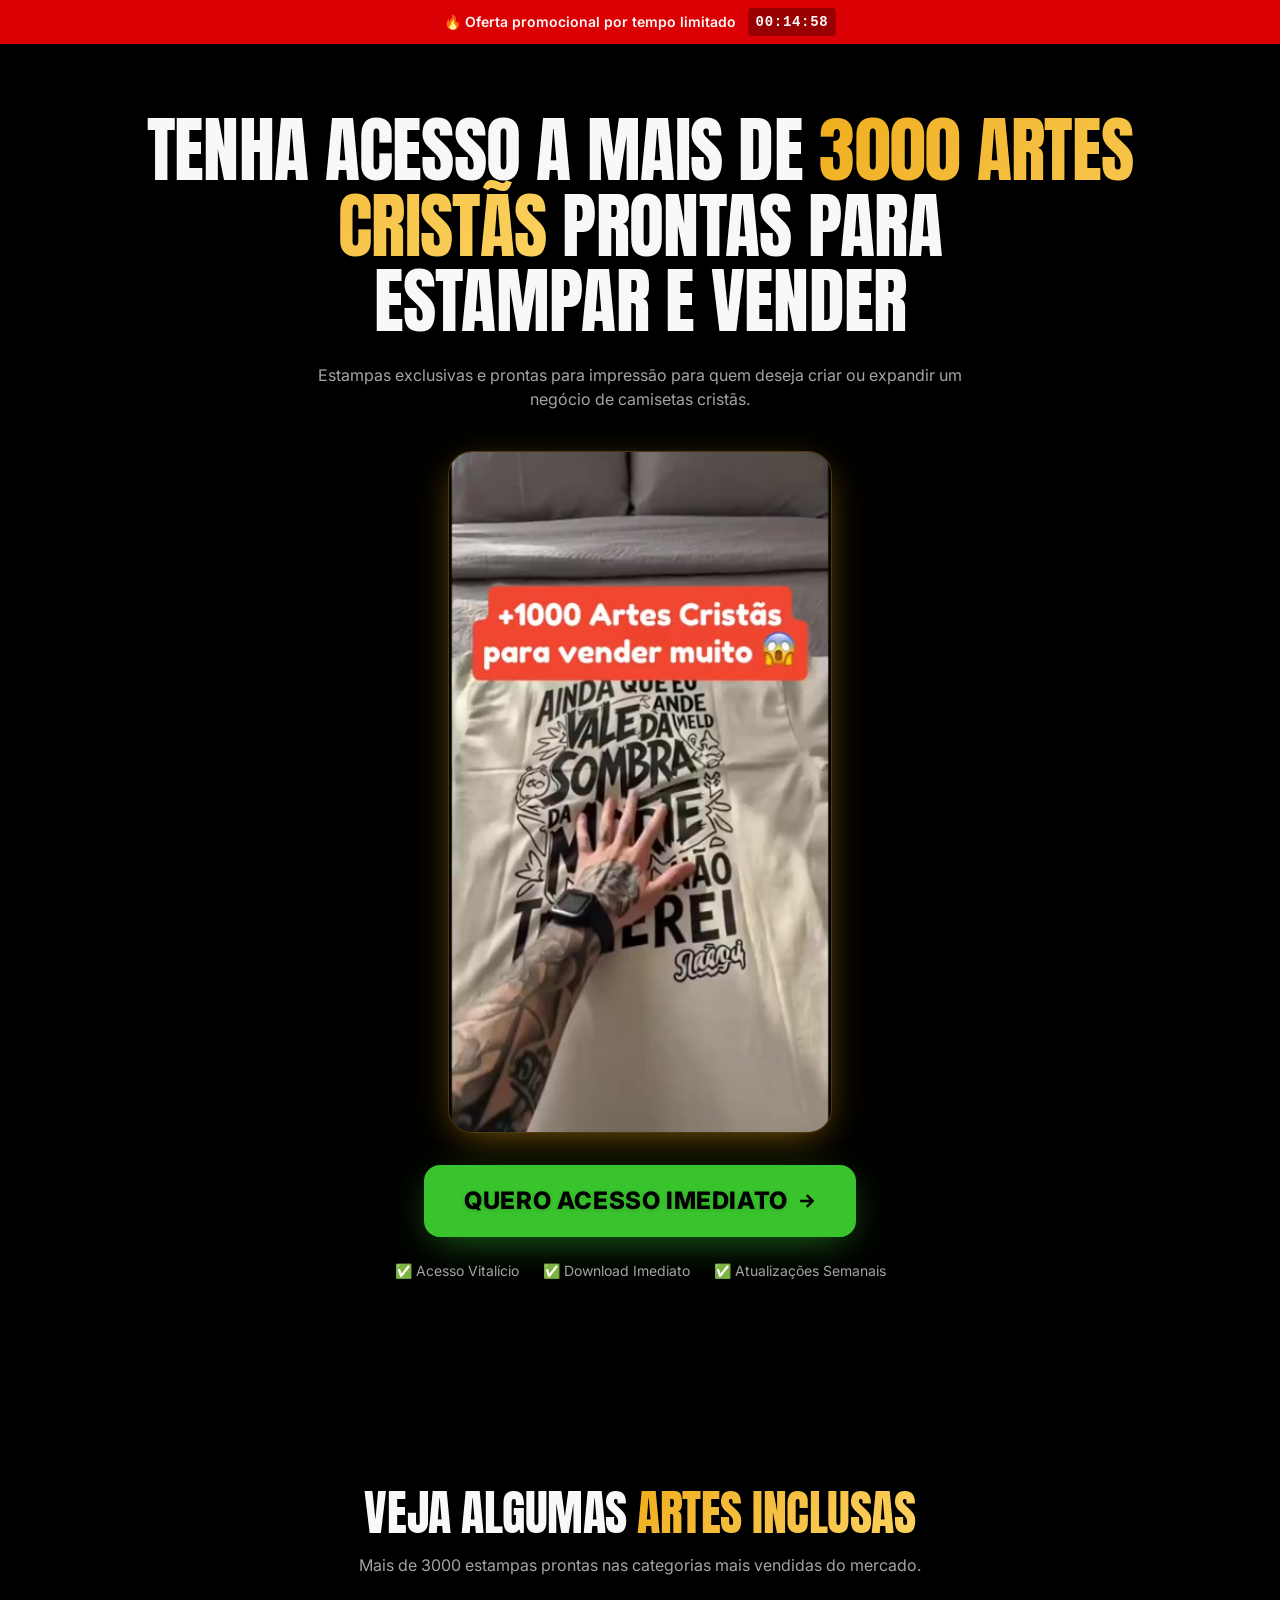
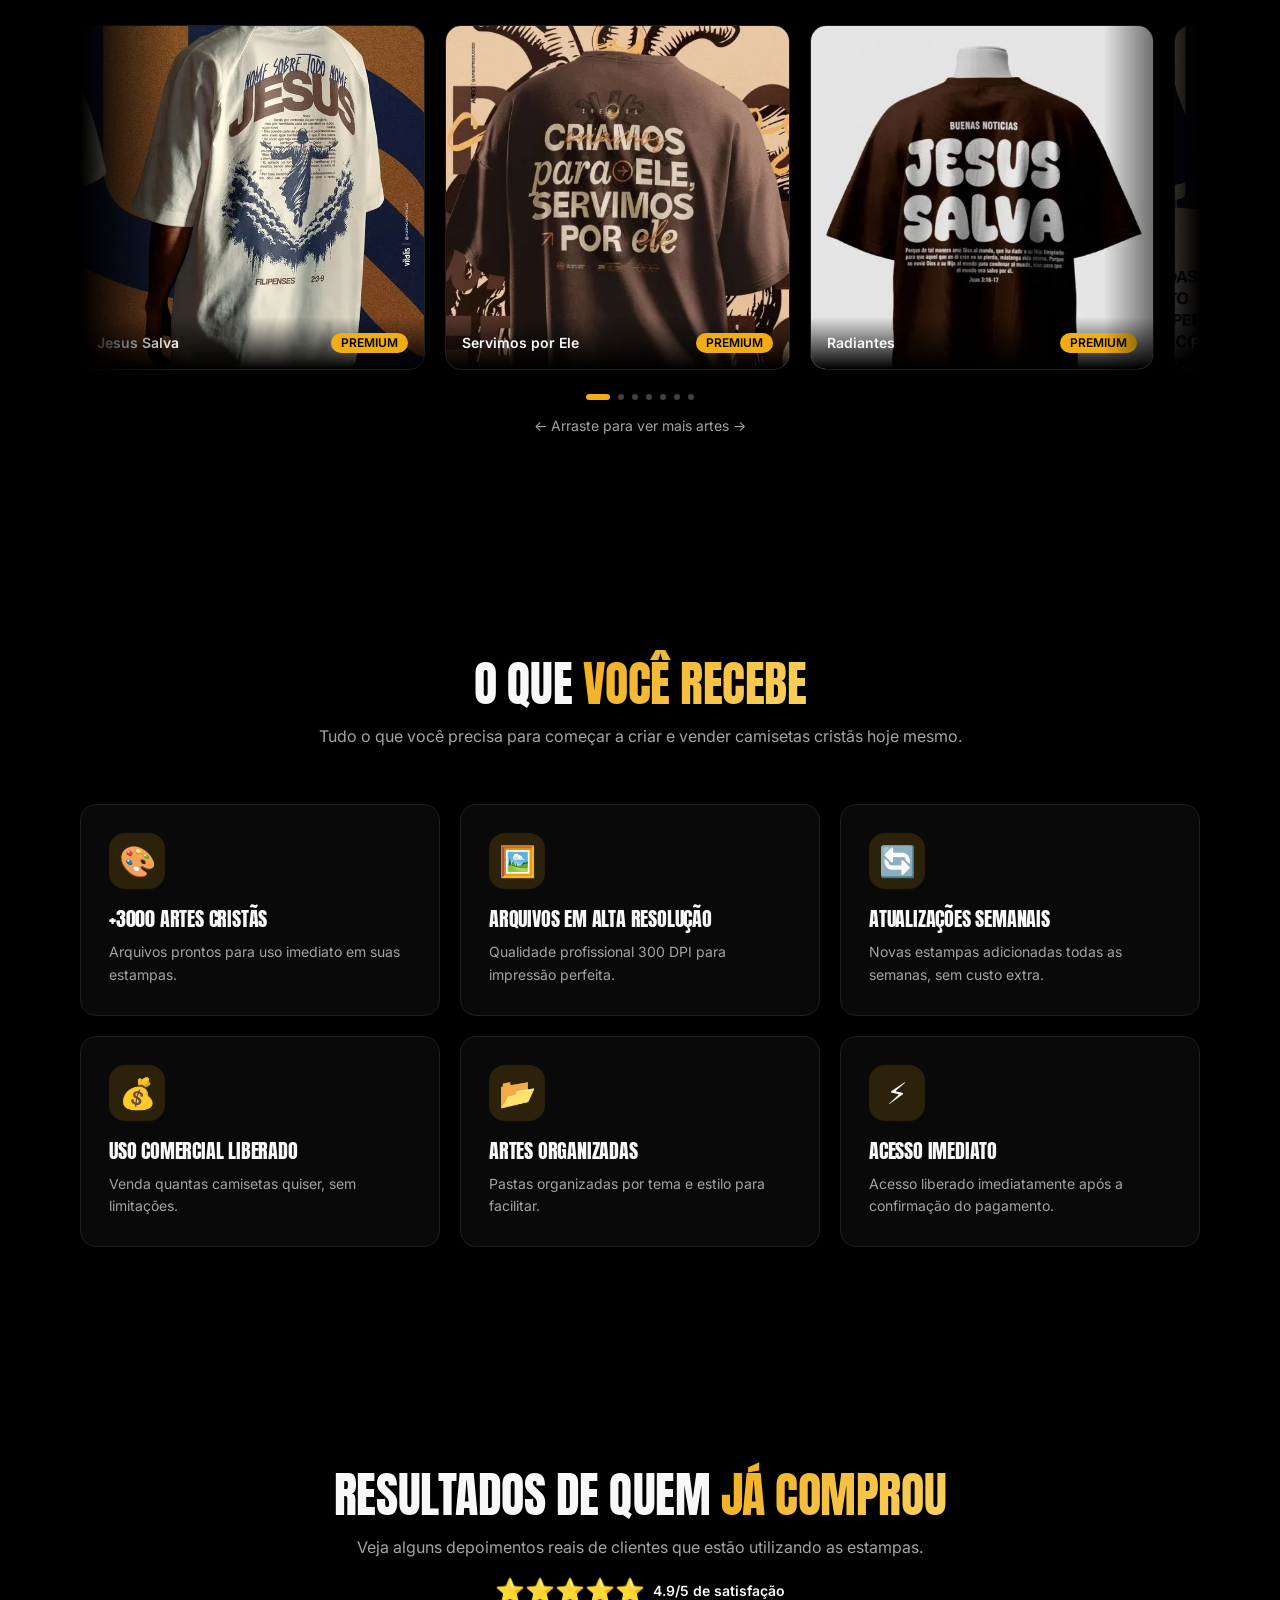
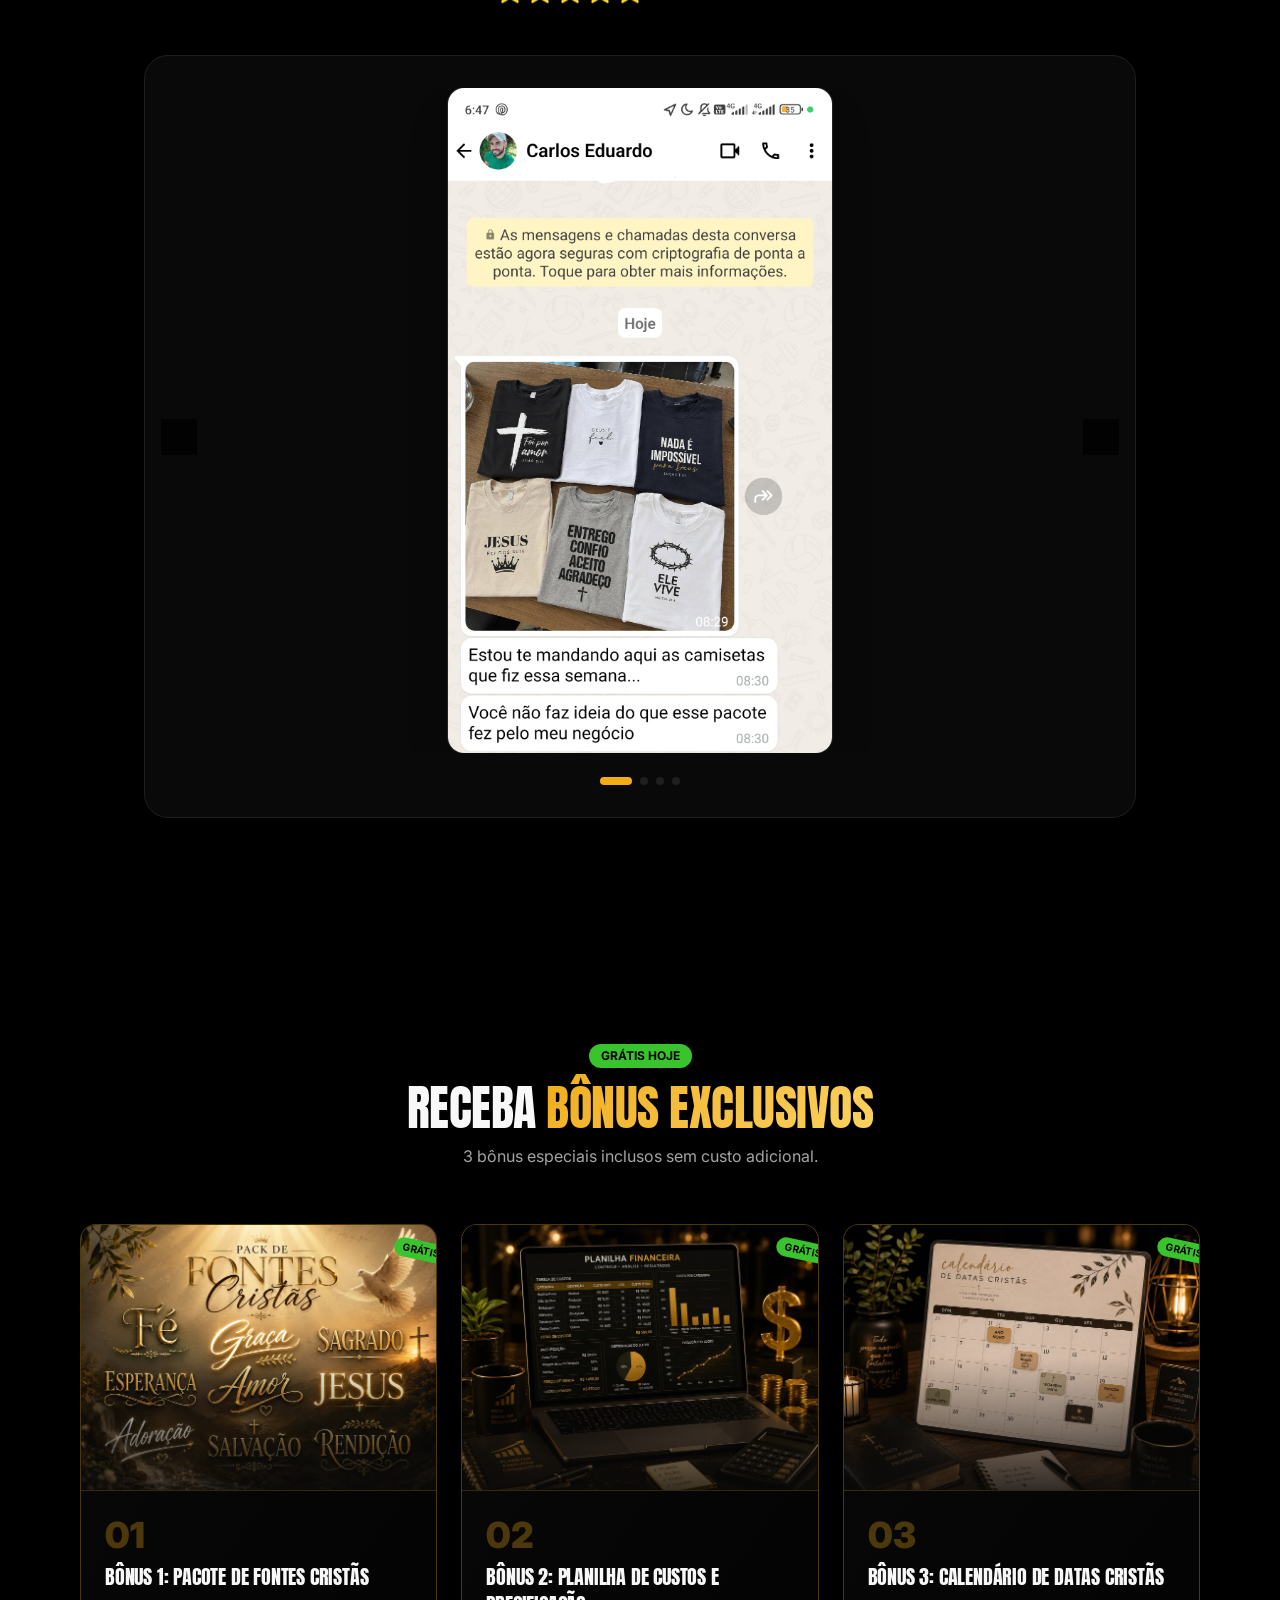
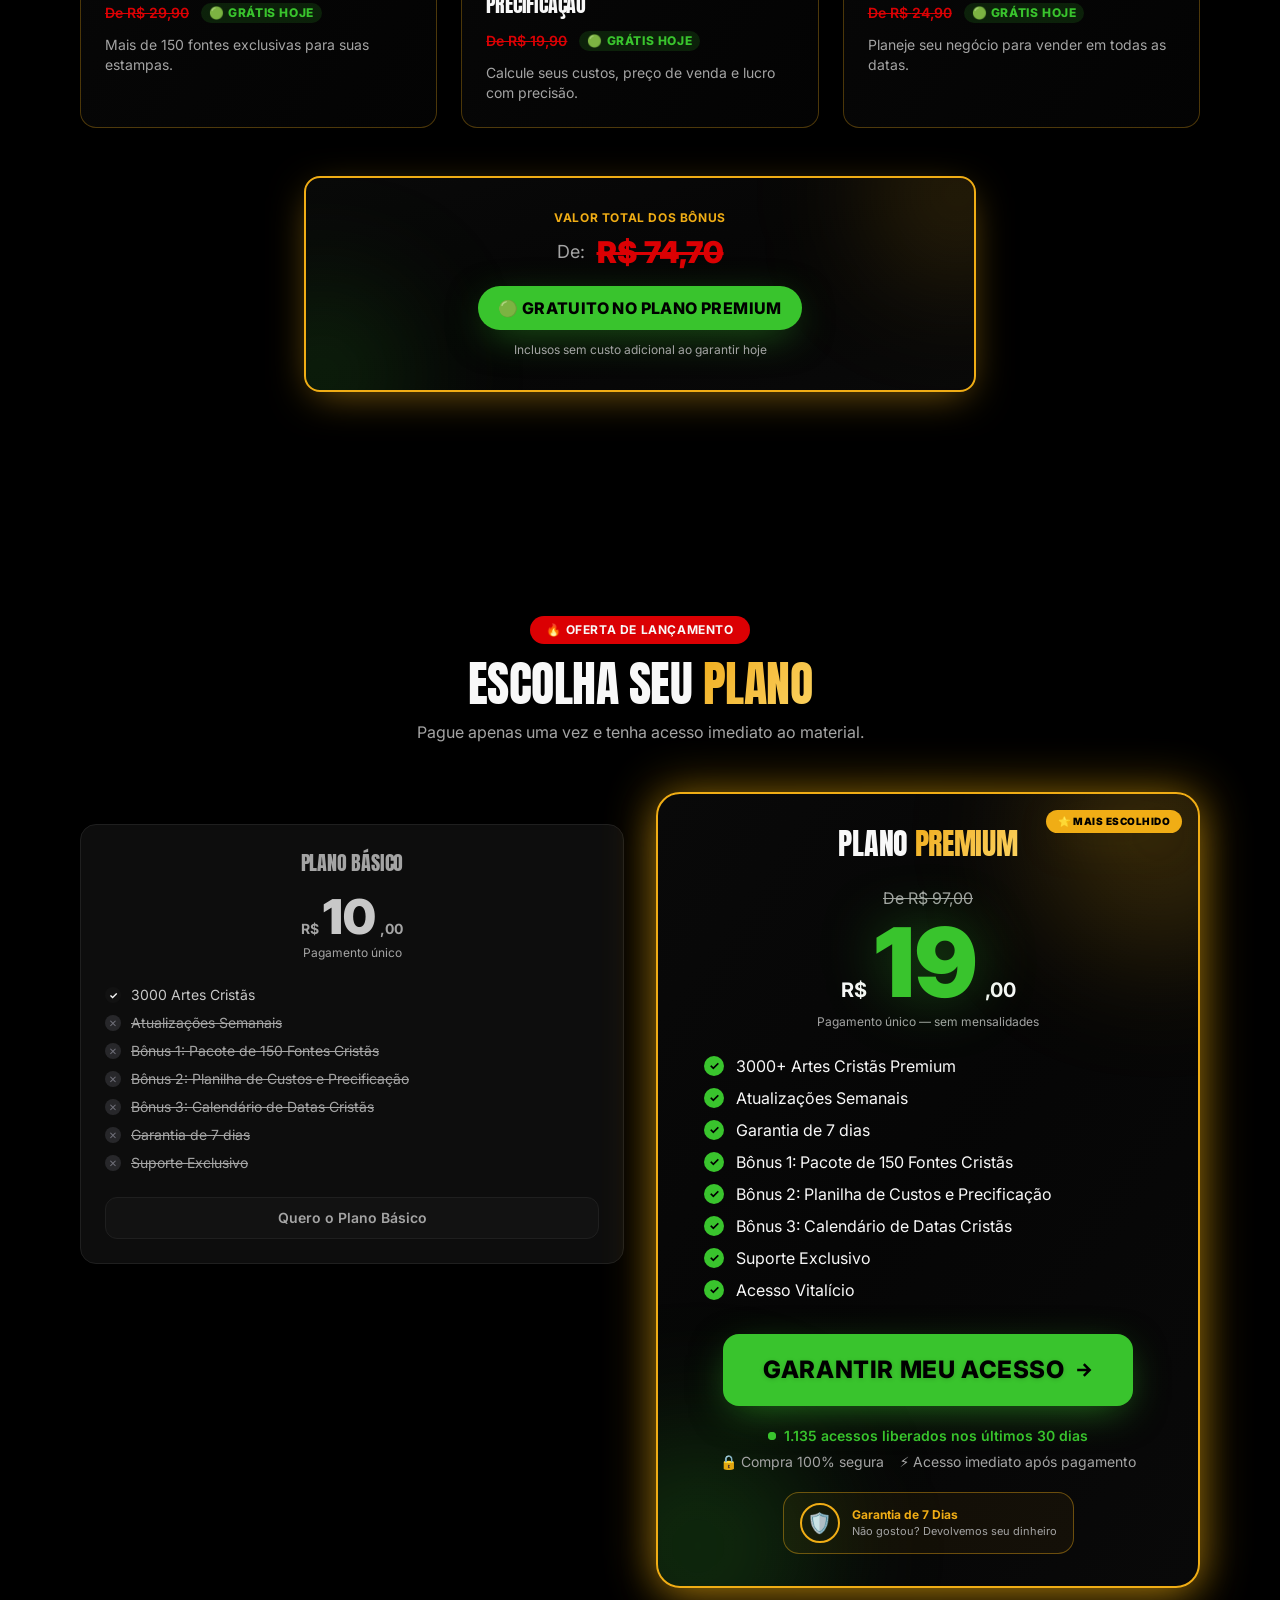
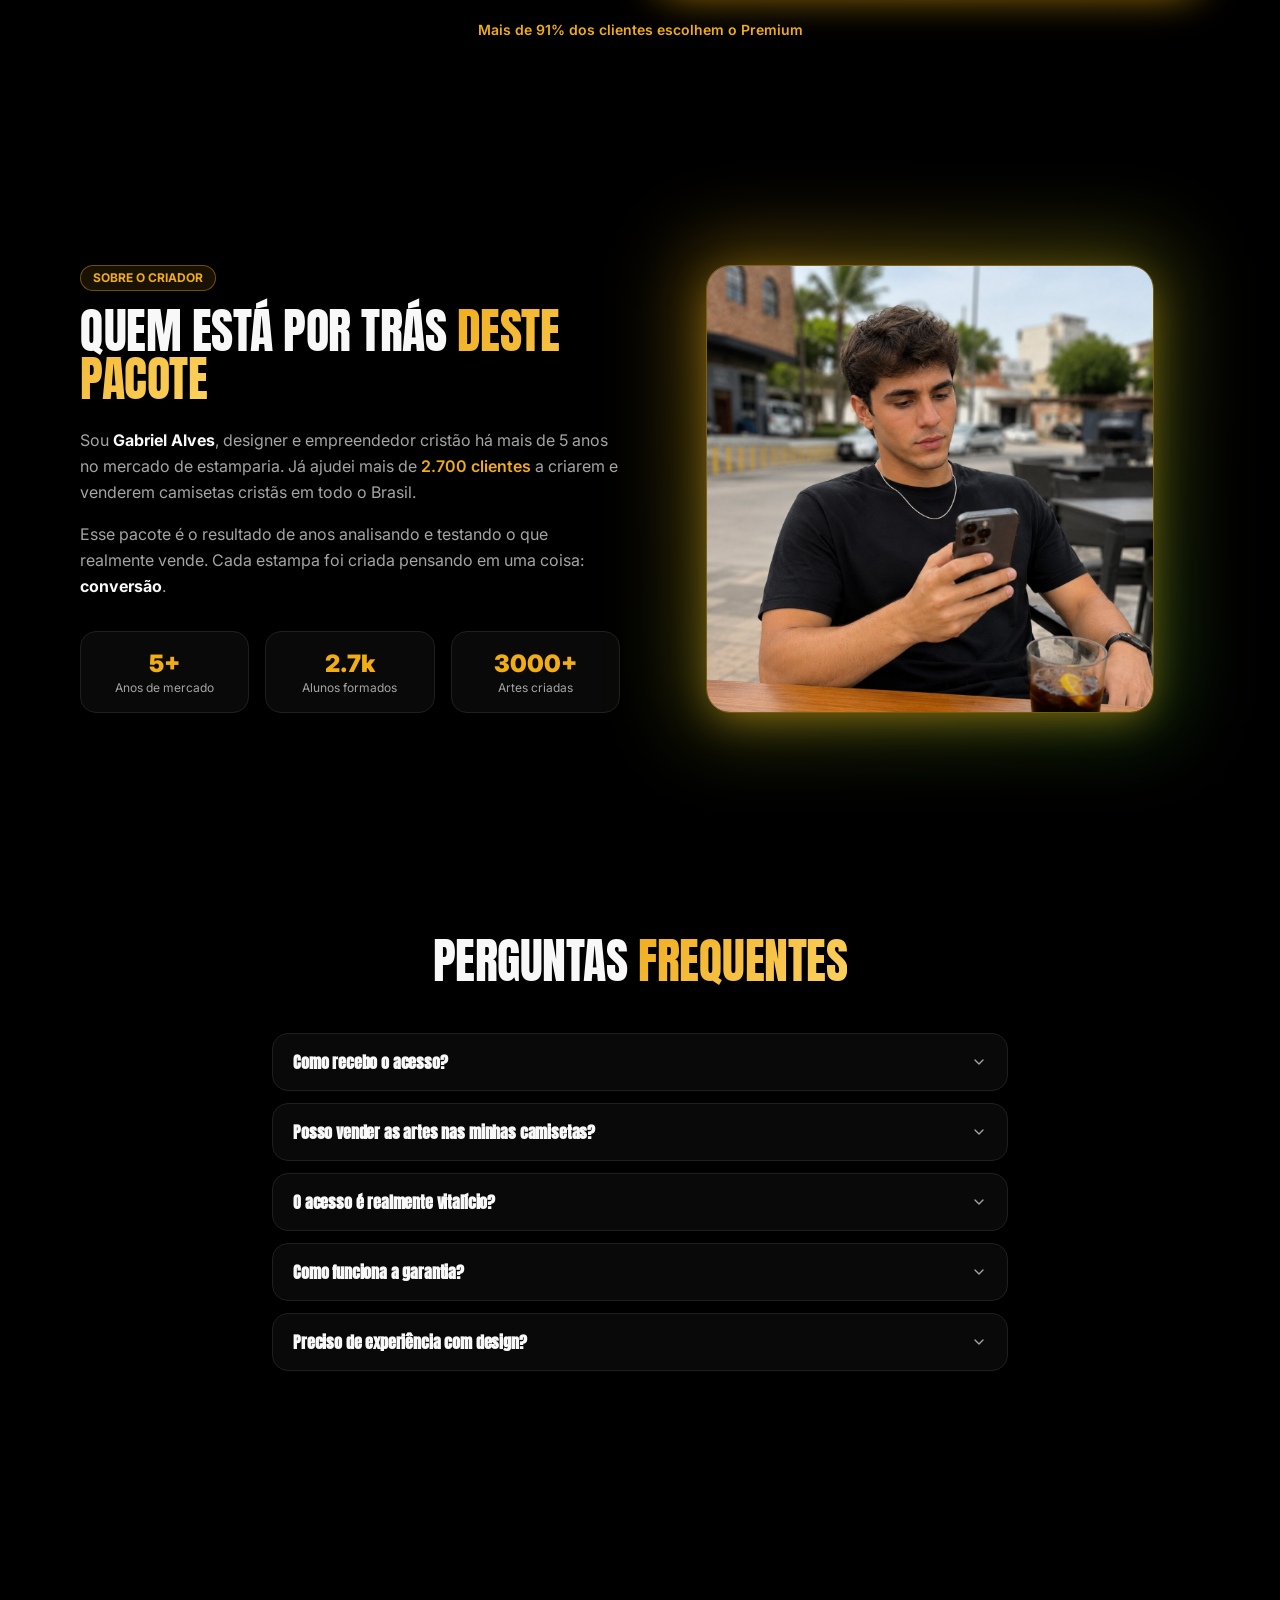
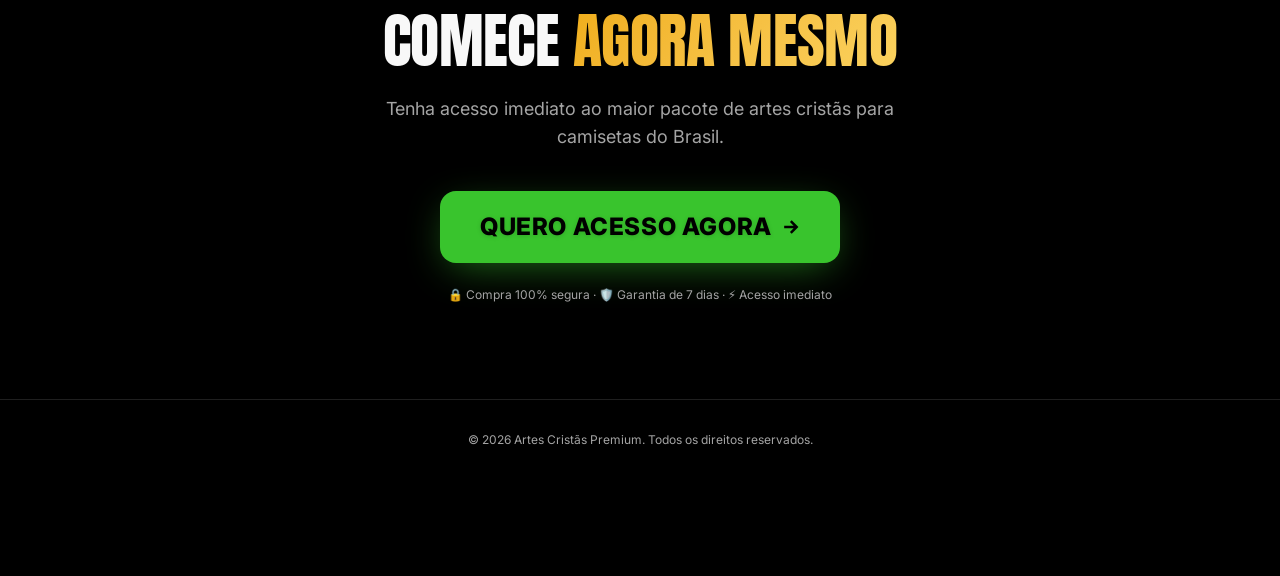
<file: index.html>
<!DOCTYPE html><html lang="pt-BR"><head>
    <meta charset="utf-8">
    <meta name="viewport" content="width=device-width, initial-scale=1">
    <link rel="icon" type="image/png" href="images/favicon.png">
    <link rel="apple-touch-icon" href="images/favicon.png">
    <title>3000+ Artes Cristãs Premium para Camisetas e Estamparia</title>
    <meta name="description" content="Mais de 3000 artes cristãs profissionais prontas para estampar e vender. Acesso vitalício, uso comercial liberado e bônus exclusivos por R$27.">
    <meta property="og:title" content="3000+ Artes Cristãs Premium para Camisetas">
    <meta property="og:description" content="Pacote completo com 1000+ designs cristãos, bônus exclusivos e acesso vitalício. Comece a vender hoje.">
    <meta property="og:type" content="product">
    <link rel="preconnect" href="https://fonts.googleapis.com">
    <link rel="preconnect" href="https://fonts.gstatic.com" crossorigin="">
    <link rel="stylesheet" href="https://fonts.googleapis.com/css2?family=Anton&family=Inter:wght@400;500;600;700;800;900&display=swap">
    <style>
      .headline-break { display: none; }
      @media (min-width: 640px) {
        .headline-break { display: block; }
      }
      @media (max-width: 639px) {
        section:has(img[alt*="criador"]) {
          padding-top: 3.5rem;
          padding-bottom: 3.5rem;
        }
        section:has(img[alt*="criador"]) > div {
          padding-left: 1rem;
          padding-right: 1rem;
        }
        section:has(img[alt*="criador"]) .reveal {
          gap: 2rem;
        }
        section:has(img[alt*="criador"]) h2 {
          max-width: 20rem;
          margin-left: auto;
          margin-right: auto;
          font-size: 2.25rem;
          line-height: 1.05;
          text-wrap: balance;
        }
        section:has(img[alt*="criador"]) .grid-cols-3 {
          gap: 0.5rem;
          margin-top: 1.5rem;
        }
        section:has(img[alt*="criador"]) .grid-cols-3 > div {
          padding: 0.75rem 0.35rem;
        }
        section:has(img[alt*="criador"]) .grid-cols-3 > div > div:first-child {
          font-size: 1.5rem;
        }
        section:has(img[alt*="criador"]) .grid-cols-3 > div > div:last-child {
          font-size: 0.65rem;
          line-height: 1.15;
        }
        section:has(img[alt*="criador"]) .relative.mx-auto.max-w-md {
          width: min(100%, 20rem);
        }
        section:has(img[alt*="criador"]) img {
          width: 100%;
          aspect-ratio: 4 / 5;
          object-fit: cover;
          object-position: center 15%;
          border-radius: 1.25rem;
        }
      }
    </style>
    <script async="" src="js/fbevents.js"></script><script type="application/ld+json">
      {"@context":"https://schema.org","@type":"Product","name":"3000+ Artes Cristãs Premium para Camisetas e Estamparia","description":"Mais de 1000 artes cristãs profissionais prontas para estampar e vender.","offers":{"@type":"Offer","price":"27.00","priceCurrency":"BRL","availability":"https://schema.org/InStock"},"aggregateRating":{"@type":"AggregateRating","ratingValue":"4.9","reviewCount":"847"}}
    </script>
    <!-- Meta Pixel Code -->
    <script>
      !function(f,b,e,v,n,t,s){if(f.fbq)return;n=f.fbq=function(){n.callMethod?n.callMethod.apply(n,arguments):n.queue.push(arguments)};if(!f._fbq)f._fbq=n;n.push=n;n.loaded=!0;n.version='2.0';n.queue=[];t=b.createElement(e);t.async=!0;t.src=v;s=b.getElementsByTagName(e)[0];s.parentNode.insertBefore(t,s)}(window,document,'script','https://connect.facebook.net/en_US/fbevents.js');
      fbq('init','1645160226740517');
      fbq('track','PageView');
    </script>
    <!-- End Meta Pixel Code -->
    <script>
      (() => {
        const nativeSetInterval = window.setInterval.bind(window);
        window.setInterval = (callback, delay, ...args) =>
          nativeSetInterval(callback, delay === 5000 ? 12000 : delay, ...args);
      })();
    </script>
    <script type="module" crossorigin="" src="js/index-CgpBdBbW.js"></script>
    <link rel="stylesheet" crossorigin="" href="css/index-C_Fjkiyz.css">
    <link rel="preload" as="image" href="js/t1-BbkkOKAq.png" fetchpriority="high">
    <link rel="preload" as="image" href="js/t2-BbG83Kz-.png" fetchpriority="high">
    <link rel="preload" as="image" href="js/t3-Dm-dCFaj.png" fetchpriority="high">
    <link rel="preload" as="image" href="js/t4-D_HzFK_P.png" fetchpriority="high">
    <link rel="preload" as="image" href="assets/creator-CFkGWaE9.jpg" fetchpriority="high">
    <link rel="preload" as="image" href="assets/bonus-1-D7LhQf4P.webp">
    <link rel="preload" as="image" href="assets/bonus-2-BeozASsZ.webp">
    <link rel="preload" as="image" href="assets/bonus-3-C8INMhX5.webp">
    <link rel="preload" as="image" href="assets/art-476b70a7fb-DWxQ8TbC.webp">
    <link rel="preload" as="image" href="assets/art-319e2d4e39-Cxq8lhs-.webp">
    <link rel="preload" as="image" href="assets/art-1eb5eead0f-D75zS6ak.webp">
    <link rel="preload" as="image" href="assets/art-75c35df961-C-LaPZ6D.webp">
    <link rel="preload" as="image" href="assets/art-8565008df9-DldjVOaY.webp">
    <link rel="preload" as="image" href="assets/art-56a57c462b-CrirXq-o.webp">
    <link rel="preload" as="image" href="assets/art-a7026fc9f9-nEm05ICv.webp">
  </head>
  <body>
    <noscript><img height="1" width="1" style="display:none" src="https://www.facebook.com/tr?id=1645160226740517&ev=PageView&noscript=1" alt="" /></noscript>
    <div id="root"></div>
    <script>
      (() => {
        const prioritizeTestimonials = () => {
          document.querySelectorAll('img[alt^="Depoimento de "]').forEach((image) => {
            image.loading = "eager";
            image.fetchPriority = "high";
            image.decoding = "async";
          });
        };
        new MutationObserver(prioritizeTestimonials).observe(document.body, {
          childList: true,
          subtree: true,
        });
        prioritizeTestimonials();
      })();
    </script>
    <script>
      (() => {
        const updateCount = () => {
          const walker = document.createTreeWalker(document.body, NodeFilter.SHOW_TEXT);
          const textNodes = [];
          let node;
          while ((node = walker.nextNode())) textNodes.push(node);
          textNodes.forEach((textNode) => {
            if (textNode.nodeValue.includes("2500")) {
              textNode.nodeValue = textNode.nodeValue.replaceAll("2500", "3000");
            }
            if (textNode.nodeValue.includes("1.247")) {
              textNode.nodeValue = textNode.nodeValue.replaceAll("1.247", "1.135");
            }
            if (textNode.nodeValue.includes("Mais de 87% dos clientes escolhem o Premium")) {
              textNode.nodeValue = textNode.nodeValue.replace(
                "Mais de 87% dos clientes escolhem o Premium",
                "Mais de 91% dos clientes escolhem o Premium"
              );
            }
            if (textNode.nodeValue.includes("Não gostou? Devolvemos 100%.")) {
              textNode.nodeValue = textNode.nodeValue.replace(
                "Não gostou? Devolvemos 100%.",
                "Não gostou? Devolvemos seu dinheiro"
              );
            }
            if (textNode.nodeValue.includes("R$ 27,00")) {
              textNode.nodeValue = textNode.nodeValue.replaceAll("R$ 27,00", "R$ 19,00");
            }
            if (textNode.nodeValue.trim() === "27") {
              textNode.nodeValue = textNode.nodeValue.replace("27", "19");
            }
            if (textNode.nodeValue.trim() === "22") {
              textNode.nodeValue = textNode.nodeValue.replace("22", "14");
            }
            if (
              textNode.nodeValue.includes("Pacote Premium 2026") ||
              textNode.nodeValue.includes("Plano Premium 2026")
            ) {
              const premiumBadge = textNode.parentElement;
              if (premiumBadge?.textContent.includes("Premium 2026")) {
                premiumBadge.remove();
              }
            }
            if (textNode.nodeValue.includes("Atualizações Vitalícias")) {
              textNode.nodeValue = textNode.nodeValue.replaceAll("Atualizações Vitalícias", "Atualizações Semanais");
            }
            if (textNode.nodeValue.includes("Suporte Prioritário")) {
              textNode.nodeValue = textNode.nodeValue.replaceAll("Suporte Prioritário", "Suporte Exclusivo");
            }
            if (textNode.nodeValue.includes("Sem Bônus")) {
              textNode.nodeValue = textNode.nodeValue.replaceAll("Sem Bônus", "Bônus Exclusivos");
            }
            if (textNode.nodeValue.includes("Profissionais Para")) {
              textNode.nodeValue = textNode.nodeValue.replace("Profissionais Para", "Prontas Para");
            }
            if (textNode.nodeValue.includes("Atualizações Futuras")) {
              textNode.nodeValue = textNode.nodeValue.replaceAll("Atualizações Futuras", "Atualizações Semanais");
            }
            if (textNode.nodeValue.includes("Sem Atualizações Futuras")) {
              textNode.nodeValue = textNode.nodeValue.replaceAll("Sem Atualizações Futuras", "Atualizações Semanais");
            }
            if (textNode.nodeValue.includes("Sem Atualizações Semanais")) {
              textNode.nodeValue = textNode.nodeValue.replaceAll("Sem Atualizações Semanais", "Atualizações Semanais");
            }
            if (textNode.nodeValue.includes("Atualizações Constantes")) {
              textNode.nodeValue = textNode.nodeValue.replaceAll("Atualizações Constantes", "Atualizações Semanais");
            }
            if (textNode.nodeValue.includes("Organização Profissional")) {
              textNode.nodeValue = textNode.nodeValue.replaceAll("Organização Profissional", "Artes Organizadas");
            }
            if (textNode.nodeValue.includes("Veja alguns feedbacks reais de clientes que já estão utilizando as artes.")) {
              textNode.nodeValue = textNode.nodeValue.replace(
                "Veja alguns feedbacks reais de clientes que já estão utilizando as artes.",
                "Veja alguns depoimentos reais de clientes que estão utilizando as estampas."
              );
            }
            if (textNode.nodeValue.includes("3 bônus premium inclusos sem custo adicional.")) {
              textNode.nodeValue = textNode.nodeValue.replace(
                "3 bônus premium inclusos sem custo adicional.",
                "3 bônus especiais inclusos sem custo adicional."
              );
            }
            if (textNode.nodeValue.includes("Mais de 50 fontes premium para suas estampas.")) {
              textNode.nodeValue = textNode.nodeValue.replace(
                "Mais de 50 fontes premium para suas estampas.",
                "Mais de 150 fontes exclusivas para suas estampas."
              );
            }
            if (textNode.nodeValue.includes("Calcule margem, custo e lucro com precisão.")) {
              textNode.nodeValue = textNode.nodeValue.replace(
                "Calcule margem, custo e lucro com precisão.",
                "Calcule seus custos, preço de venda e lucro com precisão."
              );
            }
            if (textNode.nodeValue.includes("Estratégia anual para vender em todas as datas.")) {
              textNode.nodeValue = textNode.nodeValue.replace(
                "Estratégia anual para vender em todas as datas.",
                "Planeje seu negócio para vender em todas as datas."
              );
            }
            if (textNode.nodeValue.includes("Novos designs adicionados todos os meses, sem custo extra.")) {
              textNode.nodeValue = textNode.nodeValue.replace(
                "Novos designs adicionados todos os meses, sem custo extra.",
                "Novas estampas adicionadas todas as semanas, sem custo extra."
              );
            }
            if (textNode.nodeValue.includes("Pastas categorizadas por tema e estilo para facilitar.")) {
              textNode.nodeValue = textNode.nodeValue.replace(
                "Pastas categorizadas por tema e estilo para facilitar.",
                "Pastas organizadas por tema e estilo para facilitar."
              );
            }
            if (textNode.nodeValue.includes("Download Instantâneo")) {
              textNode.nodeValue = textNode.nodeValue.replaceAll("Download Instantâneo", "Acesso Imediato");
            }
            if (textNode.nodeValue.includes("Acesso liberado imediatamente após o pagamento.")) {
              textNode.nodeValue = textNode.nodeValue.replace(
                "Acesso liberado imediatamente após o pagamento.",
                "Acesso liberado imediatamente após a confirmação do pagamento."
              );
            }
            if (textNode.nodeValue.includes("Imediatamente após o pagamento você recebe um e-mail com o link de acesso à área de membros, onde estão todas as artes e bônus.")) {
              textNode.nodeValue = textNode.nodeValue.replace(
                "Imediatamente após o pagamento você recebe um e-mail com o link de acesso à área de membros, onde estão todas as artes e bônus.",
                "Após a confirmação do pgamento você recebe o acesso imediato as artes e os bônus via e-mail."
              );
            }
            if (textNode.nodeValue.includes("Sim! O uso é 100% comercial e liberado. Você pode estampar e vender quantas camisetas quiser, sem limites.")) {
              textNode.nodeValue = textNode.nodeValue.replace(
                "Sim! O uso é 100% comercial e liberado. Você pode estampar e vender quantas camisetas quiser, sem limites.",
                "Sim! O uso comercial é totalmente liberado. Você pode estampar e vender quantas camisetas quiser, sem limites."
              );
            }
            if (textNode.nodeValue.includes("Sim. Pagamento único, sem mensalidades. Você terá acesso para sempre, incluindo todas as atualizações futuras.")) {
              textNode.nodeValue = textNode.nodeValue.replace(
                "Sim. Pagamento único, sem mensalidades. Você terá acesso para sempre, incluindo todas as atualizações futuras.",
                "Sim. Você paga apenas uma vez e tem  acesso para sempre, incluindo todas as atualizações futuras."
              );
            }
            if (textNode.nodeValue.includes("Você tem 7 dias para testar. Se por qualquer motivo não gostar, devolvemos 100% do seu investimento, sem perguntas.")) {
              textNode.nodeValue = textNode.nodeValue.replace(
                "Você tem 7 dias para testar. Se por qualquer motivo não gostar, devolvemos 100% do seu investimento, sem perguntas.",
                "Você tem 7 dias para testar. Se por qualquer motivo não gostar, devolvemos 100% do seu dinheiro, sem burocracia."
              );
            }
            if (textNode.nodeValue.includes("Não! As artes já estão prontas para usar. Basta baixar e enviar para a sua estamparia ou impressora.")) {
              textNode.nodeValue = textNode.nodeValue.replace(
                "Não! As artes já estão prontas para usar. Basta baixar e enviar para a sua estamparia ou impressora.",
                "Não! As estampas já estão prontas para usar. Basta baixar e enviar para a sua estamparia ou impressora."
              );
            }
            if (textNode.nodeValue.trim() === "Novas coleções futuras") {
              textNode.nodeValue = "Garantia de 7 dias";
            }
            if (textNode.nodeValue.trim() === "Mais de 2.500 artes premium") {
              textNode.nodeValue = "Mais de 3000 artes exclusivas";
            }
            if (textNode.nodeValue.trim() === "Atualizações vitalícias") {
              textNode.nodeValue = "Atualizações semanais";
            }
            if (textNode.nodeValue.includes("Sem Suporte")) {
              textNode.nodeValue = textNode.nodeValue.replaceAll("Sem Suporte", "Suporte Exclusivo");
            }
            if (textNode.nodeValue.includes("Suporte Exclusivos")) {
              textNode.nodeValue = textNode.nodeValue.replaceAll("Suporte Exclusivos", "Suporte Exclusivo");
            }
            if (textNode.nodeValue.includes("Artes Disponíveis")) {
              textNode.nodeValue = textNode.nodeValue.replaceAll("Artes Disponíveis", "Artes Inclusas");
            }
            if (textNode.nodeValue.includes("Mais de 3000 designs profissionais nas categorias mais vendidas do mercado.")) {
              textNode.nodeValue = textNode.nodeValue.replace(
                "Mais de 3000 designs profissionais nas categorias mais vendidas do mercado.",
                "Mais de 3000 estampas prontas nas categorias mais vendidas do mercado."
              );
            }
            if (textNode.nodeValue.includes("Tudo o que você precisa para começar a faturar com camisetas cristãs hoje mesmo.")) {
              textNode.nodeValue = textNode.nodeValue.replace(
                "Tudo o que você precisa para começar a faturar com camisetas cristãs hoje mesmo.",
                "Tudo o que você precisa para começar a criar e vender camisetas cristãs hoje mesmo."
              );
            }
            if (textNode.nodeValue.includes("Designs exclusivos e prontos para impressão para quem deseja criar ou expandir um negócio de camisetas cristãs.")) {
              textNode.nodeValue = textNode.nodeValue.replace(
                "Designs exclusivos e prontos para impressão para quem deseja criar ou expandir um negócio de camisetas cristãs.",
                "Estampas exclusivas e prontas para impressão para quem deseja criar ou expandir um negócio de camisetas cristãs."
              );
            }
            if (textNode.nodeValue.includes("Escolha Seu Acesso")) {
              textNode.nodeValue = textNode.nodeValue.replace(
                "Escolha Seu Acesso",
                "Escolha Seu Plano"
              );
            }
            if (textNode.nodeValue.includes("Invista apenas uma vez e tenha acesso imediato ao material.")) {
              textNode.nodeValue = textNode.nodeValue.replace(
                "Invista apenas uma vez e tenha acesso imediato ao material.",
                "Pague apenas uma vez e tenha acesso imediato ao material."
              );
            }
            if (textNode.nodeValue.includes("Rafael Souza")) {
              textNode.nodeValue = textNode.nodeValue.replace(
                "Rafael Souza",
                "Gabriel Alves"
              );
            }
            if (textNode.nodeValue.includes("designer e empreendedor cristão há mais de 8 anos no mercado de estamparia.")) {
              textNode.nodeValue = textNode.nodeValue.replace(
                "designer e empreendedor cristão há mais de 8 anos no mercado de estamparia.",
                "designer e empreendedor cristão há mais de 5 anos no mercado de estamparia."
              );
            }
            if (textNode.nodeValue.includes("3.500 alunos")) {
              textNode.nodeValue = textNode.nodeValue.replace(
                "3.500 alunos",
                "2.700 clientes"
              );
            }
            if (textNode.nodeValue.includes("a faturarem com camisetas cristãs em todo o Brasil.")) {
              textNode.nodeValue = textNode.nodeValue.replace(
                "a faturarem com camisetas cristãs em todo o Brasil.",
                "a criarem e venderem camisetas cristãs em todo o Brasil."
              );
            }
            if (textNode.nodeValue.includes("Esse pacote é o resultado de anos testando o que realmente vende. Cada arte foi criada pensando em uma coisa:")) {
              textNode.nodeValue = textNode.nodeValue.replace(
                "Esse pacote é o resultado de anos testando o que realmente vende. Cada arte foi criada pensando em uma coisa:",
                "Esse pacote é o resultado de anos analisando e testando o que realmente vende. Cada estampa foi criada pensando em uma coisa:"
              );
            }
            if (textNode.nodeValue.trim() === "8+") {
              textNode.nodeValue = "5+";
            }
            if (textNode.nodeValue.trim() === "3.5k") {
              textNode.nodeValue = "2.7k";
            }
            if (textNode.nodeValue.trim() === "Hoje Mesmo") {
              textNode.nodeValue = "Agora Mesmo";
            }
          });
          document.querySelectorAll("h3").forEach((heading) => {
            if (heading.textContent.includes("Pacote Premium")) {
              heading.childNodes.forEach((child) => {
                if (child.nodeType === Node.TEXT_NODE) {
                  child.nodeValue = child.nodeValue.replace("Pacote", "Plano");
                }
              });
            }
            const isBasicPlan = heading.textContent.includes("Plano Básico");
            const isPremiumPlan = heading.textContent.includes("Premium");
            if (!isBasicPlan && !isPremiumPlan) return;
            const card = heading.closest("div.reveal");
            const list = card && card.querySelector("ul");
            if (!list) return;
            Array.from(list.querySelectorAll("li"))
              .filter((item) => item.textContent.includes("Sem Novas Coleções"))
              .forEach((item) => item.remove());
            const supportItem = Array.from(list.querySelectorAll("li")).find((item) =>
              item.textContent.includes("Suporte Exclusivo")
            );
            if (!supportItem || list.querySelector('[data-guarantee-item="true"]')) return;
            const guaranteeItem = supportItem.cloneNode(true);
            guaranteeItem.dataset.guaranteeItem = "true";
            const labels = guaranteeItem.querySelectorAll("span");
             const guaranteeIcon = labels[0];
            if (labels.length > 1) {
              labels[labels.length - 1].textContent = "Garantia de 7 dias";
              if (isBasicPlan) labels[labels.length - 1].classList.add("line-through");
            }
            supportItem.before(guaranteeItem);
            if (isPremiumPlan && !list.querySelector('[data-bonus-item="true"]')) {
              const oldBonusItems = Array.from(list.querySelectorAll("li")).filter((item) =>
                item.textContent.includes("Todos os Bônus Inclusos") ||
                item.textContent.includes("Novas Coleções Futuras")
              );
              const bonusTemplate = oldBonusItems[0] || supportItem;
              oldBonusItems.forEach((item) => item.remove());
              const bonusAnchor = Array.from(list.querySelectorAll("li")).find((item) =>
                item.textContent.includes("Suporte Exclusivo")
              );
              if (bonusAnchor && bonusTemplate) {
                [
                  "Bônus 1: Pacote de 150 Fontes Cristãs",
                  "Bônus 2: Planilha de Custos e Precificação",
                  "Bônus 3: Calendário de Datas Cristãs"
                ].forEach((bonusText) => {
                  const bonusItem = bonusTemplate.cloneNode(true);
                  bonusItem.dataset.bonusItem = "true";
                  const bonusLabels = bonusItem.querySelectorAll("span");
                  if (bonusLabels.length > 1) {
                    bonusLabels[bonusLabels.length - 1].textContent = bonusText;
                  }
                  bonusAnchor.before(bonusItem);
                });
              }
            }
            if (isBasicPlan && !list.querySelector('[data-basic-bonus-item="true"]')) {
              const basicBonusItem = Array.from(list.querySelectorAll("li")).find((item) =>
                item.textContent.includes("Bônus Exclusivo")
              );
              const positiveTemplate = Array.from(list.querySelectorAll("li")).find((item) =>
                item.textContent.includes("3000 Artes Cristãs")
              );
              if (basicBonusItem && positiveTemplate) {
                const basicBonusItems = [
                  "Bônus 1: Pacote de 150 Fontes Cristãs",
                  "Bônus 2: Planilha de Custos e Precificação",
                  "Bônus 3: Calendário de Datas Cristãs"
                ].map((bonusText) => {
                  const bonusItem = positiveTemplate.cloneNode(true);
                  bonusItem.dataset.basicBonusItem = "true";
                  const bonusLabels = bonusItem.querySelectorAll("span");
                  if (bonusLabels.length > 1) {
                     bonusLabels[0].textContent = "✕";
                      if (guaranteeIcon) {
                        bonusLabels[0].className = guaranteeIcon.className;
                        bonusLabels[0].style.cssText = guaranteeIcon.style.cssText;
                      }
                    bonusLabels[bonusLabels.length - 1].textContent = bonusText;
                     bonusLabels[bonusLabels.length - 1].classList.remove("text-danger");
                     bonusLabels[bonusLabels.length - 1].classList.add("text-muted-foreground", "line-through");
                  }
                  return bonusItem;
                });
                basicBonusItem.replaceWith(...basicBonusItems);
              }
            }
          });
          document.querySelectorAll("h2").forEach((heading) => {
            if (heading.textContent.includes("Escolha Seu Acesso")) {
              heading.querySelectorAll("span").forEach((span) => {
                if (span.textContent.trim() === "Acesso") span.textContent = "Plano";
              });
            }
          });
          document.querySelectorAll("h1").forEach((heading) => {
            const walker = document.createTreeWalker(heading, NodeFilter.SHOW_TEXT);
            let textNode;
            while ((textNode = walker.nextNode())) {
              const phrase = "Prontas Para Estampar e Vender";
              const index = textNode.nodeValue.indexOf(phrase);
              if (index === -1) continue;
              const fragment = document.createDocumentFragment();
              fragment.append(
                document.createTextNode(textNode.nodeValue.slice(0, index) + "Prontas Para")
              );
              const lineBreak = document.createElement("br");
              lineBreak.className = "headline-break";
              fragment.append(lineBreak);
              fragment.append(
                document.createTextNode(" Estampar e Vender" + textNode.nodeValue.slice(index + phrase.length))
              );
              textNode.replaceWith(fragment);
              break;
            }
          });
          document.querySelectorAll('[role="dialog"] > div.relative').forEach((popup) => {
            popup.className = popup.className
              .replace("max-w-lg", "max-w-sm")
              .replace("max-w-md", "max-w-sm")
              .replace("max-h-[90vh]", "max-h-[calc(100vh-2rem)]");
            popup.style.transform = "scale(0.9)";
            popup.style.transformOrigin = "center center";
            const header = popup.querySelector("div.relative.bg-gradient-to-br");
            if (header) {
              header.className = header.className.replace("px-6 py-8", "px-3 py-3").replace("px-4 py-4", "px-3 py-3");
              const icon = header.querySelector("div.mx-auto.mb-3");
              if (icon) icon.className = icon.className.replace("mb-3 h-14 w-14", "mb-1 h-8 w-8").replace("mb-2 h-10 w-10", "mb-1 h-8 w-8").replace("text-3xl", "text-xl").replace("text-2xl", "text-xl");
              const title = header.querySelector("h3");
              if (title) title.className = title.className.replace("mt-3 text-2xl", "mt-1 text-lg").replace("mt-2 text-xl", "mt-1 text-lg").replace("sm:text-3xl", "sm:text-xl").replace("sm:text-2xl", "sm:text-xl");
              const offer = header.querySelector("div.rounded-xl.border");
              if (offer) offer.className = offer.className.replace("p-5", "p-2").replace("p-3", "p-2");
              const price = header.querySelector("span.text-6xl");
              if (price) price.className = price.className.replace("text-6xl", "text-4xl").replace("text-5xl", "text-4xl").replace("sm:text-7xl", "sm:text-5xl").replace("sm:text-6xl", "sm:text-5xl");
              const list = header.querySelector("ul.mt-5");
              if (list) list.className = list.className.replace("mt-5 space-y-2", "mt-3 space-y-1");
              const actions = header.querySelector("div.mt-6");
              if (actions) actions.className = actions.className.replace("mt-6", "mt-2").replace("mt-3", "mt-2");
            }
          });
        };
        new MutationObserver(updateCount).observe(document.body, {
          childList: true,
          subtree: true,
          characterData: true
        });
        updateCount();
      })();
    </script>
    <script>
      (() => {
        const removeVideoOptions = () => {
          document.querySelectorAll("video").forEach((video) => {
            video.controls = false;
            video.removeAttribute("controls");
            video.preload = "auto";
            video.poster = "images/video-poster.jpg";
            if (!video.dataset.initialPlaybackConfigured) {
              video.autoplay = false;
              video.removeAttribute("autoplay");
              video.pause();
              video.dataset.initialPlaybackConfigured = "true";
            }
            if (!video.dataset.initialFrameBound) {
              const preserveInitialFrame = () => {
                video.pause();
                video.currentTime = 0;
              };
              video.addEventListener("loadeddata", preserveInitialFrame, { once: true });
              if (video.readyState >= HTMLMediaElement.HAVE_CURRENT_DATA) {
                preserveInitialFrame();
              }
              video.dataset.initialFrameBound = "true";
            }

            const frame = video.parentElement;
            if (!frame) return;

            Array.from(frame.children).forEach((element) => {
              if (
                element !== video &&
                !element.hasAttribute("data-sound-notice") &&
                (element.matches("button") || element.matches("div"))
              ) {
                element.remove();
              }
            });

            const walker = document.createTreeWalker(frame, NodeFilter.SHOW_TEXT);
            const viewerLabels = [];
            let textNode;
            while ((textNode = walker.nextNode())) {
              if (/^\d[\d.]*\s+assistindo$/.test(textNode.nodeValue.trim())) {
                viewerLabels.push(textNode);
              }
            }
            viewerLabels.forEach((label) => {
              const badge = label.parentElement?.closest("div");
              if (badge && badge !== frame) badge.remove();
            });

            const showPlaybackNotice = () => {
              if (!video.paused || frame.querySelector("[data-sound-notice]")) return;

              const notice = document.createElement("button");
              notice.type = "button";
              notice.dataset.soundNotice = "true";
              notice.setAttribute("aria-label", "Clique para assistir ao vídeo");
              notice.innerHTML = `
                <span aria-hidden="true" style="font-size:1.35em;line-height:1">▶</span>
                <span>CLIQUE PARA ASSISTIR</span>
              `;
              Object.assign(notice.style, {
                position: "absolute",
                left: "50%",
                top: "50%",
                zIndex: "20",
                transform: "translate(-50%, -50%)",
                border: "0",
                background: "transparent",
                display: "flex",
                alignItems: "center",
                gap: "10px",
                color: "#fbbf24",
                padding: "12px",
                fontSize: "18px",
                fontWeight: "800",
                lineHeight: "1.2",
                whiteSpace: "nowrap",
                cursor: "pointer",
                letterSpacing: "0.03em",
                textShadow: "0 2px 4px rgba(0, 0, 0, 0.95), 0 0 14px rgba(251, 191, 36, 0.55)",
              });
              notice.animate(
                [
                  { transform: "translate(-50%, -50%) scale(1)" },
                  { transform: "translate(-50%, -50%) scale(1.06)" },
                  { transform: "translate(-50%, -50%) scale(1)" },
                ],
                { duration: 1500, iterations: Infinity, easing: "ease-in-out" }
              );

              notice.addEventListener("click", (event) => {
                event.stopPropagation();
                video.muted = false;
                video.volume = 1;
                const playback = video.play();
                if (playback) playback.catch(() => {});
              });
              frame.append(notice);
            };

            const hidePlaybackNotice = () => {
              frame.querySelector("[data-sound-notice]")?.remove();
            };

            if (!video.dataset.playbackToggleBound) {
              video.addEventListener("click", () => {
                if (video.paused) {
                  video.muted = false;
                  video.volume = 1;
                  const playback = video.play();
                  if (playback) playback.catch(() => {});
                } else {
                  video.pause();
                }
              });
              video.addEventListener("play", hidePlaybackNotice);
              video.addEventListener("pause", showPlaybackNotice);
              video.dataset.playbackToggleBound = "true";
            }

            if (video.paused) {
              showPlaybackNotice();
            } else {
              hidePlaybackNotice();
            }
          });
        };

        new MutationObserver(removeVideoOptions).observe(document.body, {
          childList: true,
          subtree: true,
          characterData: true,
        });
        removeVideoOptions();
      })();
    </script>
    <script>
      (() => {
        const checkoutDestinations = {
          "Garantir Meu Acesso": "https://pay.cakto.com.br/3e9spq2",
          "Não, quero continuar com o plano básico": "https://pay.cakto.com.br/39mb5ku_1034640",
          "Quero o Premium com Desconto": "https://pay.cakto.com.br/3bq5g66",
        };

        document.addEventListener(
          "click",
          (event) => {
            const button = event.target.closest("button");
            const destination = button && checkoutDestinations[button.textContent.trim()];
            if (!destination) return;

            event.preventDefault();
            event.stopImmediatePropagation();
            window.location.assign(destination);
          },
          true
        );
      })();
    </script>
    <script>
      (() => {
        const removeStickyOffer = () => {
          document.querySelectorAll("div.fixed").forEach((element) => {
            if (element.textContent.includes("Garantir agora")) {
              element.remove();
            }
          });
        };

        new MutationObserver(removeStickyOffer).observe(document.body, {
          childList: true,
          subtree: true,
        });
        removeStickyOffer();
      })();
    </script>
    <script>
      (() => {
        const resizeHeroSubtitle = () => {
          document.querySelectorAll("p").forEach((paragraph) => {
            if (
              paragraph.textContent.trim() ===
              "Estampas exclusivas e prontas para impressão para quem deseja criar ou expandir um negócio de camisetas cristãs."
            ) {
              paragraph.classList.remove("text-base", "sm:text-lg");
              paragraph.classList.add("text-sm", "sm:text-base");
            }
          });
        };

        new MutationObserver(resizeHeroSubtitle).observe(document.body, {
          childList: true,
          subtree: true,
          characterData: true,
        });
        resizeHeroSubtitle();
      })();
    </script>
    <script>
      (() => {
        const removePremiumBadge = () => {
          document.querySelectorAll("span").forEach((badge) => {
            const label = badge.textContent.trim();
            if (label === "Plano Premium 2026" || label === "Pacote Premium 2026") {
              badge.remove();
            }
          });
        };

        new MutationObserver(removePremiumBadge).observe(document.body, {
          childList: true,
          subtree: true,
          characterData: true,
        });
        removePremiumBadge();
      })();
    </script>
  

</body></html>
</file>
<file: css/index-C_Fjkiyz.css>
@layer properties{@supports (((-webkit-hyphens:none)) and (not (margin-trim:inline))) or ((-moz-orient:inline) and (not (color:rgb(from red r g b)))){*,:before,:after,::backdrop{--tw-translate-x:0;--tw-translate-y:0;--tw-translate-z:0;--tw-rotate-x:initial;--tw-rotate-y:initial;--tw-rotate-z:initial;--tw-skew-x:initial;--tw-skew-y:initial;--tw-pan-x:initial;--tw-pan-y:initial;--tw-pinch-zoom:initial;--tw-space-y-reverse:0;--tw-space-x-reverse:0;--tw-border-style:solid;--tw-gradient-position:initial;--tw-gradient-from:#0000;--tw-gradient-via:#0000;--tw-gradient-to:#0000;--tw-gradient-stops:initial;--tw-gradient-via-stops:initial;--tw-gradient-from-position:0%;--tw-gradient-via-position:50%;--tw-gradient-to-position:100%;--tw-leading:initial;--tw-font-weight:initial;--tw-tracking:initial;--tw-ordinal:initial;--tw-slashed-zero:initial;--tw-numeric-figure:initial;--tw-numeric-spacing:initial;--tw-numeric-fraction:initial;--tw-shadow:0 0 #0000;--tw-shadow-color:initial;--tw-shadow-alpha:100%;--tw-inset-shadow:0 0 #0000;--tw-inset-shadow-color:initial;--tw-inset-shadow-alpha:100%;--tw-ring-color:initial;--tw-ring-shadow:0 0 #0000;--tw-inset-ring-color:initial;--tw-inset-ring-shadow:0 0 #0000;--tw-ring-inset:initial;--tw-ring-offset-width:0px;--tw-ring-offset-color:#fff;--tw-ring-offset-shadow:0 0 #0000;--tw-outline-style:solid;--tw-blur:initial;--tw-brightness:initial;--tw-contrast:initial;--tw-grayscale:initial;--tw-hue-rotate:initial;--tw-invert:initial;--tw-opacity:initial;--tw-saturate:initial;--tw-sepia:initial;--tw-drop-shadow:initial;--tw-drop-shadow-color:initial;--tw-drop-shadow-alpha:100%;--tw-drop-shadow-size:initial;--tw-backdrop-blur:initial;--tw-backdrop-brightness:initial;--tw-backdrop-contrast:initial;--tw-backdrop-grayscale:initial;--tw-backdrop-hue-rotate:initial;--tw-backdrop-invert:initial;--tw-backdrop-opacity:initial;--tw-backdrop-saturate:initial;--tw-backdrop-sepia:initial;--tw-duration:initial;--tw-ease:initial;--tw-scale-x:1;--tw-scale-y:1;--tw-scale-z:1;--tw-content:"";--tw-animation-delay:0s;--tw-animation-direction:normal;--tw-animation-duration:initial;--tw-animation-fill-mode:none;--tw-animation-iteration-count:1;--tw-enter-blur:0;--tw-enter-opacity:1;--tw-enter-rotate:0;--tw-enter-scale:1;--tw-enter-translate-x:0;--tw-enter-translate-y:0;--tw-exit-blur:0;--tw-exit-opacity:1;--tw-exit-rotate:0;--tw-exit-scale:1;--tw-exit-translate-x:0;--tw-exit-translate-y:0}}}@layer theme{:root,:host{--font-sans:"Inter", system-ui, sans-serif;--font-mono:ui-monospace, SFMono-Regular, Menlo, Monaco, Consolas, "Liberation Mono", "Courier New", monospace;--color-red-500:oklch(63.7% .237 25.331);--color-amber-400:oklch(82.8% .189 84.429);--color-emerald-700:oklch(50.8% .118 165.612);--color-zinc-500:oklch(55.2% .016 285.938);--color-zinc-800:oklch(27.4% .006 286.033);--color-black:#000;--color-white:#fff;--spacing:.25rem;--container-sm:24rem;--container-md:28rem;--container-lg:32rem;--container-xl:36rem;--container-2xl:42rem;--container-3xl:48rem;--container-5xl:64rem;--container-6xl:72rem;--text-xs:.75rem;--text-xs--line-height:calc(1 / .75);--text-sm:.875rem;--text-sm--line-height:calc(1.25 / .875);--text-base:1rem;--text-base--line-height: 1.5 ;--text-lg:1.125rem;--text-lg--line-height:calc(1.75 / 1.125);--text-xl:1.25rem;--text-xl--line-height:calc(1.75 / 1.25);--text-2xl:1.5rem;--text-2xl--line-height:calc(2 / 1.5);--text-3xl:1.875rem;--text-3xl--line-height: 1.2 ;--text-4xl:2.25rem;--text-4xl--line-height:calc(2.5 / 2.25);--text-5xl:3rem;--text-5xl--line-height:1;--text-6xl:3.75rem;--text-6xl--line-height:1;--text-7xl:4.5rem;--text-7xl--line-height:1;--text-8xl:6rem;--text-8xl--line-height:1;--font-weight-normal:400;--font-weight-medium:500;--font-weight-semibold:600;--font-weight-bold:700;--font-weight-extrabold:800;--font-weight-black:900;--tracking-tight:-.025em;--tracking-wide:.025em;--tracking-wider:.05em;--tracking-widest:.1em;--leading-tight:1.25;--leading-relaxed:1.625;--radius-2xl:1rem;--radius-3xl:1.5rem;--drop-shadow-sm:0 1px 2px #00000026;--ease-out:cubic-bezier(0, 0, .2, 1);--ease-in-out:cubic-bezier(.4, 0, .2, 1);--animate-ping:ping 1s cubic-bezier(0, 0, .2, 1) infinite;--animate-pulse:pulse 2s cubic-bezier(.4, 0, .6, 1) infinite;--blur-sm:8px;--blur-xl:24px;--blur-2xl:40px;--blur-3xl:64px;--aspect-video:16 / 9;--default-transition-duration:.15s;--default-transition-timing-function:cubic-bezier(.4, 0, .2, 1);--default-font-family:"Inter", system-ui, sans-serif;--default-mono-font-family:var(--font-mono);--color-background:var(--background);--color-foreground:var(--foreground);--color-border:var(--border);--font-display:"Anton", "Bebas Neue", Impact, sans-serif}}@layer base{*,:after,:before,::backdrop{box-sizing:border-box;border:0 solid;margin:0;padding:0}::file-selector-button{box-sizing:border-box;border:0 solid;margin:0;padding:0}html,:host{-webkit-text-size-adjust:100%;tab-size:4;line-height:1.5;font-family:var(--default-font-family,ui-sans-serif, system-ui, sans-serif, "Apple Color Emoji", "Segoe UI Emoji", "Segoe UI Symbol", "Noto Color Emoji");font-feature-settings:var(--default-font-feature-settings,normal);font-variation-settings:var(--default-font-variation-settings,normal);-webkit-tap-highlight-color:transparent}hr{height:0;color:inherit;border-top-width:1px}abbr:where([title]){-webkit-text-decoration:underline dotted;text-decoration:underline dotted}h1,h2,h3,h4,h5,h6{font-size:inherit;font-weight:inherit}a{color:inherit;-webkit-text-decoration:inherit;text-decoration:inherit}b,strong{font-weight:bolder}code,kbd,samp,pre{font-family:var(--default-mono-font-family,ui-monospace, SFMono-Regular, Menlo, Monaco, Consolas, "Liberation Mono", "Courier New", monospace);font-feature-settings:var(--default-mono-font-feature-settings,normal);font-variation-settings:var(--default-mono-font-variation-settings,normal);font-size:1em}small{font-size:80%}sub,sup{vertical-align:baseline;font-size:75%;line-height:0;position:relative}sub{bottom:-.25em}sup{top:-.5em}table{text-indent:0;border-color:inherit;border-collapse:collapse}:-moz-focusring{outline:auto}progress{vertical-align:baseline}summary{display:list-item}ol,ul,menu{list-style:none}img,svg,video,canvas,audio,iframe,embed,object{vertical-align:middle;display:block}img,video{max-width:100%;height:auto}button,input,select,optgroup,textarea{font:inherit;font-feature-settings:inherit;font-variation-settings:inherit;letter-spacing:inherit;color:inherit;opacity:1;background-color:#0000;border-radius:0}::file-selector-button{font:inherit;font-feature-settings:inherit;font-variation-settings:inherit;letter-spacing:inherit;color:inherit;opacity:1;background-color:#0000;border-radius:0}:where(select:is([multiple],[size])) optgroup{font-weight:bolder}:where(select:is([multiple],[size])) optgroup option{padding-inline-start:20px}::file-selector-button{margin-inline-end:4px}::placeholder{opacity:1}@supports (not ((-webkit-appearance:-apple-pay-button))) or (contain-intrinsic-size:1px){::placeholder{color:currentColor}@supports (color:color-mix(in lab,red,red)){::placeholder{color:color-mix(in oklab,currentcolor 50%,transparent)}}}textarea{resize:vertical}::-webkit-search-decoration{-webkit-appearance:none}::-webkit-date-and-time-value{min-height:1lh;text-align:inherit}::-webkit-datetime-edit{display:inline-flex}::-webkit-datetime-edit-fields-wrapper{padding:0}::-webkit-datetime-edit{padding-block:0}::-webkit-datetime-edit-year-field{padding-block:0}::-webkit-datetime-edit-month-field{padding-block:0}::-webkit-datetime-edit-day-field{padding-block:0}::-webkit-datetime-edit-hour-field{padding-block:0}::-webkit-datetime-edit-minute-field{padding-block:0}::-webkit-datetime-edit-second-field{padding-block:0}::-webkit-datetime-edit-millisecond-field{padding-block:0}::-webkit-datetime-edit-meridiem-field{padding-block:0}::-webkit-calendar-picker-indicator{line-height:1}:-moz-ui-invalid{box-shadow:none}button,input:where([type=button],[type=reset],[type=submit]){appearance:button}::file-selector-button{appearance:button}::-webkit-inner-spin-button{height:auto}::-webkit-outer-spin-button{height:auto}[hidden]:where(:not([hidden=until-found])){display:none!important}*{border-color:var(--color-border)}html{scroll-behavior:smooth}body{background-color:var(--color-background);color:var(--color-foreground);font-family:var(--font-sans);-webkit-font-smoothing:antialiased}h1,h2,h3,h4{font-family:var(--font-display);letter-spacing:-.01em;text-transform:uppercase}}@layer components;@layer utilities{.pointer-events-none{pointer-events:none}.invisible{visibility:hidden}.sr-only{clip-path:inset(50%);white-space:nowrap;border-width:0;width:1px;height:1px;margin:-1px;padding:0;position:absolute;overflow:hidden}.absolute{position:absolute}.fixed{position:fixed}.relative{position:relative}.-inset-1{inset:calc(var(--spacing) * -1)}.-inset-4{inset:calc(var(--spacing) * -4)}.inset-0{inset:calc(var(--spacing) * 0)}.inset-x-0{inset-inline:calc(var(--spacing) * 0)}.inset-y-0{inset-block:calc(var(--spacing) * 0)}.start{inset-inline-start:var(--spacing)}.-top-12{top:calc(var(--spacing) * -12)}.-top-16{top:calc(var(--spacing) * -16)}.-top-20{top:calc(var(--spacing) * -20)}.top-0{top:calc(var(--spacing) * 0)}.top-1\.5{top:calc(var(--spacing) * 1.5)}.top-1\/2{top:50%}.top-3{top:calc(var(--spacing) * 3)}.top-3\.5{top:calc(var(--spacing) * 3.5)}.top-4{top:calc(var(--spacing) * 4)}.top-\[1px\]{top:1px}.top-\[50\%\]{top:50%}.top-\[60\%\]{top:60%}.top-full{top:100%}.-right-3{right:calc(var(--spacing) * -3)}.-right-12{right:calc(var(--spacing) * -12)}.-right-16{right:calc(var(--spacing) * -16)}.-right-20{right:calc(var(--spacing) * -20)}.right-0{right:calc(var(--spacing) * 0)}.right-1{right:calc(var(--spacing) * 1)}.right-2{right:calc(var(--spacing) * 2)}.right-3{right:calc(var(--spacing) * 3)}.right-4{right:calc(var(--spacing) * 4)}.-bottom-12{bottom:calc(var(--spacing) * -12)}.-bottom-16{bottom:calc(var(--spacing) * -16)}.-bottom-20{bottom:calc(var(--spacing) * -20)}.bottom-0{bottom:calc(var(--spacing) * 0)}.-left-12{left:calc(var(--spacing) * -12)}.-left-16{left:calc(var(--spacing) * -16)}.-left-20{left:calc(var(--spacing) * -20)}.left-0{left:calc(var(--spacing) * 0)}.left-1\/2{left:50%}.left-2{left:calc(var(--spacing) * 2)}.left-3{left:calc(var(--spacing) * 3)}.left-\[50\%\]{left:50%}.-z-10{z-index:-10}.z-10{z-index:10}.z-20{z-index:20}.z-40{z-index:40}.z-50{z-index:50}.z-\[1\]{z-index:1}.z-\[100\]{z-index:100}.order-1{order:1}.order-2{order:2}.-mx-1{margin-inline:calc(var(--spacing) * -1)}.mx-2{margin-inline:calc(var(--spacing) * 2)}.mx-3\.5{margin-inline:calc(var(--spacing) * 3.5)}.mx-auto{margin-inline:auto}.my-0\.5{margin-block:calc(var(--spacing) * .5)}.my-1{margin-block:calc(var(--spacing) * 1)}.-mt-4{margin-top:calc(var(--spacing) * -4)}.mt-0\.5{margin-top:calc(var(--spacing) * .5)}.mt-1{margin-top:calc(var(--spacing) * 1)}.mt-1\.5{margin-top:calc(var(--spacing) * 1.5)}.mt-2{margin-top:calc(var(--spacing) * 2)}.mt-3{margin-top:calc(var(--spacing) * 3)}.mt-4{margin-top:calc(var(--spacing) * 4)}.mt-5{margin-top:calc(var(--spacing) * 5)}.mt-6{margin-top:calc(var(--spacing) * 6)}.mt-8{margin-top:calc(var(--spacing) * 8)}.mt-10{margin-top:calc(var(--spacing) * 10)}.mt-12{margin-top:calc(var(--spacing) * 12)}.mt-14{margin-top:calc(var(--spacing) * 14)}.mt-24{margin-top:calc(var(--spacing) * 24)}.mt-auto{margin-top:auto}.mr-2{margin-right:calc(var(--spacing) * 2)}.mb-1{margin-bottom:calc(var(--spacing) * 1)}.mb-2{margin-bottom:calc(var(--spacing) * 2)}.mb-3{margin-bottom:calc(var(--spacing) * 3)}.mb-4{margin-bottom:calc(var(--spacing) * 4)}.mb-6{margin-bottom:calc(var(--spacing) * 6)}.-ml-4{margin-left:calc(var(--spacing) * -4)}.-ml-5{margin-left:calc(var(--spacing) * -5)}.ml-1{margin-left:calc(var(--spacing) * 1)}.ml-auto{margin-left:auto}.block{display:block}.flex{display:flex}.grid{display:grid}.hidden{display:none}.inline{display:inline}.inline-block{display:inline-block}.inline-flex{display:inline-flex}.table{display:table}.aspect-\[4\/3\]{aspect-ratio:4/3}.aspect-\[9\/16\]{aspect-ratio:9/16}.aspect-square{aspect-ratio:1}.aspect-video{aspect-ratio:var(--aspect-video)}.size-\(--cell-size\){width:var(--cell-size);height:var(--cell-size)}.size-4{width:calc(var(--spacing) * 4);height:calc(var(--spacing) * 4)}.h-\(--cell-size\){height:var(--cell-size)}.h-1\.5{height:calc(var(--spacing) * 1.5)}.h-2{height:calc(var(--spacing) * 2)}.h-2\.5{height:calc(var(--spacing) * 2.5)}.h-3{height:calc(var(--spacing) * 3)}.h-3\.5{height:calc(var(--spacing) * 3.5)}.h-4{height:calc(var(--spacing) * 4)}.h-5{height:calc(var(--spacing) * 5)}.h-7{height:calc(var(--spacing) * 7)}.h-8{height:calc(var(--spacing) * 8)}.h-9{height:calc(var(--spacing) * 9)}.h-10{height:calc(var(--spacing) * 10)}.h-12{height:calc(var(--spacing) * 12)}.h-14{height:calc(var(--spacing) * 14)}.h-40{height:calc(var(--spacing) * 40)}.h-60{height:calc(var(--spacing) * 60)}.h-\[1px\]{height:1px}.h-\[var\(--radix-navigation-menu-viewport-height\)\]{height:var(--radix-navigation-menu-viewport-height)}.h-\[var\(--radix-select-trigger-height\)\]{height:var(--radix-select-trigger-height)}.h-auto{height:auto}.h-full{height:100%}.h-px{height:1px}.h-svh{height:100svh}.max-h-\(--radix-context-menu-content-available-height\){max-height:var(--radix-context-menu-content-available-height)}.max-h-\(--radix-select-content-available-height\){max-height:var(--radix-select-content-available-height)}.max-h-\[90vh\]{max-height:90vh}.max-h-\[300px\]{max-height:300px}.max-h-\[var\(--radix-dropdown-menu-content-available-height\)\]{max-height:var(--radix-dropdown-menu-content-available-height)}.min-h-0{min-height:calc(var(--spacing) * 0)}.min-h-\[60px\]{min-height:60px}.min-h-screen{min-height:100vh}.min-h-svh{min-height:100svh}.w-\(--cell-size\){width:var(--cell-size)}.w-\(--sidebar-width\){width:var(--sidebar-width)}.w-0{width:calc(var(--spacing) * 0)}.w-1{width:calc(var(--spacing) * 1)}.w-1\.5{width:calc(var(--spacing) * 1.5)}.w-2{width:calc(var(--spacing) * 2)}.w-2\.5{width:calc(var(--spacing) * 2.5)}.w-3{width:calc(var(--spacing) * 3)}.w-3\.5{width:calc(var(--spacing) * 3.5)}.w-3\/4{width:75%}.w-4{width:calc(var(--spacing) * 4)}.w-5{width:calc(var(--spacing) * 5)}.w-6{width:calc(var(--spacing) * 6)}.w-7{width:calc(var(--spacing) * 7)}.w-8{width:calc(var(--spacing) * 8)}.w-9{width:calc(var(--spacing) * 9)}.w-10{width:calc(var(--spacing) * 10)}.w-12{width:calc(var(--spacing) * 12)}.w-14{width:calc(var(--spacing) * 14)}.w-40{width:calc(var(--spacing) * 40)}.w-60{width:calc(var(--spacing) * 60)}.w-64{width:calc(var(--spacing) * 64)}.w-72{width:calc(var(--spacing) * 72)}.w-\[1px\]{width:1px}.w-\[100px\]{width:100px}.w-auto{width:auto}.w-fit{width:fit-content}.w-full{width:100%}.w-max{width:max-content}.w-px{width:1px}.max-w-\(--skeleton-width\){max-width:var(--skeleton-width)}.max-w-2xl{max-width:var(--container-2xl)}.max-w-3xl{max-width:var(--container-3xl)}.max-w-5xl{max-width:var(--container-5xl)}.max-w-6xl{max-width:var(--container-6xl)}.max-w-lg{max-width:var(--container-lg)}.max-w-max{max-width:max-content}.max-w-md{max-width:var(--container-md)}.max-w-sm{max-width:var(--container-sm)}.max-w-xl{max-width:var(--container-xl)}.min-w-\(--cell-size\){min-width:var(--cell-size)}.min-w-0{min-width:calc(var(--spacing) * 0)}.min-w-5{min-width:calc(var(--spacing) * 5)}.min-w-8{min-width:calc(var(--spacing) * 8)}.min-w-9{min-width:calc(var(--spacing) * 9)}.min-w-10{min-width:calc(var(--spacing) * 10)}.min-w-\[8rem\]{min-width:8rem}.min-w-\[12rem\]{min-width:12rem}.min-w-\[var\(--radix-select-trigger-width\)\]{min-width:var(--radix-select-trigger-width)}.flex-1{flex:1}.flex-shrink-0,.shrink-0{flex-shrink:0}.grow{flex-grow:1}.grow-0{flex-grow:0}.basis-\[80\%\]{flex-basis:80%}.basis-full{flex-basis:100%}.caption-bottom{caption-side:bottom}.border-collapse{border-collapse:collapse}.origin-\(--radix-context-menu-content-transform-origin\){transform-origin:var(--radix-context-menu-content-transform-origin)}.origin-\(--radix-dropdown-menu-content-transform-origin\){transform-origin:var(--radix-dropdown-menu-content-transform-origin)}.origin-\(--radix-hover-card-content-transform-origin\){transform-origin:var(--radix-hover-card-content-transform-origin)}.origin-\(--radix-menubar-content-transform-origin\){transform-origin:var(--radix-menubar-content-transform-origin)}.origin-\(--radix-popover-content-transform-origin\){transform-origin:var(--radix-popover-content-transform-origin)}.origin-\(--radix-select-content-transform-origin\){transform-origin:var(--radix-select-content-transform-origin)}.origin-\(--radix-tooltip-content-transform-origin\){transform-origin:var(--radix-tooltip-content-transform-origin)}.-translate-x-1\/2{--tw-translate-x: -50% ;translate:var(--tw-translate-x) var(--tw-translate-y)}.-translate-x-px{--tw-translate-x:-1px;translate:var(--tw-translate-x) var(--tw-translate-y)}.translate-x-\[-50\%\]{--tw-translate-x:-50%;translate:var(--tw-translate-x) var(--tw-translate-y)}.translate-x-px{--tw-translate-x:1px;translate:var(--tw-translate-x) var(--tw-translate-y)}.-translate-y-1\/2{--tw-translate-y: -50% ;translate:var(--tw-translate-x) var(--tw-translate-y)}.translate-y-0{--tw-translate-y:calc(var(--spacing) * 0);translate:var(--tw-translate-x) var(--tw-translate-y)}.translate-y-\[-50\%\]{--tw-translate-y:-50%;translate:var(--tw-translate-x) var(--tw-translate-y)}.translate-y-full{--tw-translate-y:100%;translate:var(--tw-translate-x) var(--tw-translate-y)}.rotate-12{rotate:12deg}.rotate-45{rotate:45deg}.rotate-90{rotate:90deg}.transform{transform:var(--tw-rotate-x,) var(--tw-rotate-y,) var(--tw-rotate-z,) var(--tw-skew-x,) var(--tw-skew-y,)}.animate-caret-blink{animation:1.25s ease-out infinite caret-blink}.animate-in{animation:enter var(--tw-animation-duration,var(--tw-duration,.15s))var(--tw-ease,ease)var(--tw-animation-delay,0s)var(--tw-animation-iteration-count,1)var(--tw-animation-direction,normal)var(--tw-animation-fill-mode,none)}.animate-ping{animation:var(--animate-ping)}.animate-pulse{animation:var(--animate-pulse)}.cursor-default{cursor:default}.cursor-pointer{cursor:pointer}.touch-pan-y{--tw-pan-y:pan-y;touch-action:var(--tw-pan-x,) var(--tw-pan-y,) var(--tw-pinch-zoom,)}.touch-none{touch-action:none}.list-none{list-style-type:none}.grid-cols-3{grid-template-columns:repeat(3,minmax(0,1fr))}.flex-col{flex-direction:column}.flex-col-reverse{flex-direction:column-reverse}.flex-row{flex-direction:row}.flex-wrap{flex-wrap:wrap}.place-content-center{place-content:center}.items-baseline{align-items:baseline}.items-center{align-items:center}.items-end{align-items:flex-end}.items-start{align-items:flex-start}.items-stretch{align-items:stretch}.justify-between{justify-content:space-between}.justify-center{justify-content:center}.gap-1{gap:calc(var(--spacing) * 1)}.gap-1\.5{gap:calc(var(--spacing) * 1.5)}.gap-2{gap:calc(var(--spacing) * 2)}.gap-2\.5{gap:calc(var(--spacing) * 2.5)}.gap-3{gap:calc(var(--spacing) * 3)}.gap-4{gap:calc(var(--spacing) * 4)}.gap-5{gap:calc(var(--spacing) * 5)}.gap-6{gap:calc(var(--spacing) * 6)}.gap-10{gap:calc(var(--spacing) * 10)}:where(.space-y-1\.5>:not(:last-child)){--tw-space-y-reverse:0;margin-block-start:calc(calc(var(--spacing) * 1.5) * var(--tw-space-y-reverse));margin-block-end:calc(calc(var(--spacing) * 1.5) * calc(1 - var(--tw-space-y-reverse)))}:where(.space-y-2>:not(:last-child)){--tw-space-y-reverse:0;margin-block-start:calc(calc(var(--spacing) * 2) * var(--tw-space-y-reverse));margin-block-end:calc(calc(var(--spacing) * 2) * calc(1 - var(--tw-space-y-reverse)))}:where(.space-y-3>:not(:last-child)){--tw-space-y-reverse:0;margin-block-start:calc(calc(var(--spacing) * 3) * var(--tw-space-y-reverse));margin-block-end:calc(calc(var(--spacing) * 3) * calc(1 - var(--tw-space-y-reverse)))}.gap-x-4{column-gap:calc(var(--spacing) * 4)}.gap-x-6{column-gap:calc(var(--spacing) * 6)}:where(.space-x-1>:not(:last-child)){--tw-space-x-reverse:0;margin-inline-start:calc(calc(var(--spacing) * 1) * var(--tw-space-x-reverse));margin-inline-end:calc(calc(var(--spacing) * 1) * calc(1 - var(--tw-space-x-reverse)))}.gap-y-1{row-gap:calc(var(--spacing) * 1)}.gap-y-2{row-gap:calc(var(--spacing) * 2)}.overflow-auto{overflow:auto}.overflow-hidden{overflow:hidden}.overflow-x-hidden{overflow-x:hidden}.overflow-y-auto{overflow-y:auto}.rounded{border-radius:.25rem}.rounded-2xl{border-radius:var(--radius-2xl)}.rounded-3xl{border-radius:var(--radius-3xl)}.rounded-\[2px\]{border-radius:2px}.rounded-\[inherit\]{border-radius:inherit}.rounded-full{border-radius:3.40282e38px}.rounded-lg{border-radius:var(--radius)}.rounded-md{border-radius:calc(var(--radius) - 2px)}.rounded-none{border-radius:0}.rounded-sm{border-radius:calc(var(--radius) - 4px)}.rounded-xl{border-radius:calc(var(--radius) + 4px)}.rounded-t-\[10px\]{border-top-left-radius:10px;border-top-right-radius:10px}.rounded-l-md{border-top-left-radius:calc(var(--radius) - 2px);border-bottom-left-radius:calc(var(--radius) - 2px)}.rounded-tl-sm{border-top-left-radius:calc(var(--radius) - 4px)}.rounded-r-md{border-top-right-radius:calc(var(--radius) - 2px);border-bottom-right-radius:calc(var(--radius) - 2px)}.border{border-style:var(--tw-border-style);border-width:1px}.border-2{border-style:var(--tw-border-style);border-width:2px}.border-\[1\.5px\]{border-style:var(--tw-border-style);border-width:1.5px}.border-y{border-block-style:var(--tw-border-style);border-block-width:1px}.border-t{border-top-style:var(--tw-border-style);border-top-width:1px}.border-r{border-right-style:var(--tw-border-style);border-right-width:1px}.border-b{border-bottom-style:var(--tw-border-style);border-bottom-width:1px}.border-l{border-left-style:var(--tw-border-style);border-left-width:1px}.border-dashed{--tw-border-style:dashed;border-style:dashed}.border-\(--color-border\){border-color:var(--color-border)}.border-border,.border-border\/50{border-color:var(--border)}@supports (color:color-mix(in lab,red,red)){.border-border\/50{border-color:color-mix(in oklab,var(--border) 50%,transparent)}}.border-destructive\/50{border-color:var(--destructive)}@supports (color:color-mix(in lab,red,red)){.border-destructive\/50{border-color:color-mix(in oklab,var(--destructive) 50%,transparent)}}.border-gold,.border-gold\/20{border-color:var(--gold)}@supports (color:color-mix(in lab,red,red)){.border-gold\/20{border-color:color-mix(in oklab,var(--gold) 20%,transparent)}}.border-gold\/30{border-color:var(--gold)}@supports (color:color-mix(in lab,red,red)){.border-gold\/30{border-color:color-mix(in oklab,var(--gold) 30%,transparent)}}.border-gold\/40{border-color:var(--gold)}@supports (color:color-mix(in lab,red,red)){.border-gold\/40{border-color:color-mix(in oklab,var(--gold) 40%,transparent)}}.border-input{border-color:var(--input)}.border-primary,.border-primary\/50{border-color:var(--primary)}@supports (color:color-mix(in lab,red,red)){.border-primary\/50{border-color:color-mix(in oklab,var(--primary) 50%,transparent)}}.border-transparent{border-color:#0000}.border-t-transparent{border-top-color:#0000}.border-l-transparent{border-left-color:#0000}.bg-\(--color-bg\){background-color:var(--color-bg)}.bg-\[oklch\(0\.16_0_0\)\]{background-color:#0d0d0d}.bg-accent{background-color:var(--accent)}.bg-background{background-color:var(--background)}.bg-black\/25{background-color:#00000040}@supports (color:color-mix(in lab,red,red)){.bg-black\/25{background-color:color-mix(in oklab,var(--color-black) 25%,transparent)}}.bg-black\/30{background-color:#0000004d}@supports (color:color-mix(in lab,red,red)){.bg-black\/30{background-color:color-mix(in oklab,var(--color-black) 30%,transparent)}}.bg-black\/40{background-color:#0006}@supports (color:color-mix(in lab,red,red)){.bg-black\/40{background-color:color-mix(in oklab,var(--color-black) 40%,transparent)}}.bg-black\/70{background-color:#000000b3}@supports (color:color-mix(in lab,red,red)){.bg-black\/70{background-color:color-mix(in oklab,var(--color-black) 70%,transparent)}}.bg-black\/80{background-color:#000c}@supports (color:color-mix(in lab,red,red)){.bg-black\/80{background-color:color-mix(in oklab,var(--color-black) 80%,transparent)}}.bg-black\/95{background-color:#000000f2}@supports (color:color-mix(in lab,red,red)){.bg-black\/95{background-color:color-mix(in oklab,var(--color-black) 95%,transparent)}}.bg-border{background-color:var(--border)}.bg-card{background-color:var(--card)}.bg-cta\/15{background-color:var(--cta)}@supports (color:color-mix(in lab,red,red)){.bg-cta\/15{background-color:color-mix(in oklab,var(--cta) 15%,transparent)}}.bg-cta\/20{background-color:var(--cta)}@supports (color:color-mix(in lab,red,red)){.bg-cta\/20{background-color:color-mix(in oklab,var(--cta) 20%,transparent)}}.bg-destructive{background-color:var(--destructive)}.bg-foreground{background-color:var(--foreground)}.bg-gold\/5{background-color:var(--gold)}@supports (color:color-mix(in lab,red,red)){.bg-gold\/5{background-color:color-mix(in oklab,var(--gold) 5%,transparent)}}.bg-gold\/10{background-color:var(--gold)}@supports (color:color-mix(in lab,red,red)){.bg-gold\/10{background-color:color-mix(in oklab,var(--gold) 10%,transparent)}}.bg-gold\/15{background-color:var(--gold)}@supports (color:color-mix(in lab,red,red)){.bg-gold\/15{background-color:color-mix(in oklab,var(--gold) 15%,transparent)}}.bg-gold\/20{background-color:var(--gold)}@supports (color:color-mix(in lab,red,red)){.bg-gold\/20{background-color:color-mix(in oklab,var(--gold) 20%,transparent)}}.bg-muted{background-color:var(--muted)}.bg-muted-foreground\/40{background-color:var(--muted-foreground)}@supports (color:color-mix(in lab,red,red)){.bg-muted-foreground\/40{background-color:color-mix(in oklab,var(--muted-foreground) 40%,transparent)}}.bg-muted\/50{background-color:var(--muted)}@supports (color:color-mix(in lab,red,red)){.bg-muted\/50{background-color:color-mix(in oklab,var(--muted) 50%,transparent)}}.bg-popover{background-color:var(--popover)}.bg-primary,.bg-primary\/10{background-color:var(--primary)}@supports (color:color-mix(in lab,red,red)){.bg-primary\/10{background-color:color-mix(in oklab,var(--primary) 10%,transparent)}}.bg-primary\/20{background-color:var(--primary)}@supports (color:color-mix(in lab,red,red)){.bg-primary\/20{background-color:color-mix(in oklab,var(--primary) 20%,transparent)}}.bg-red-500{background-color:var(--color-red-500)}.bg-secondary{background-color:var(--secondary)}.bg-transparent{background-color:#0000}.bg-white\/15{background-color:#ffffff26}@supports (color:color-mix(in lab,red,red)){.bg-white\/15{background-color:color-mix(in oklab,var(--color-white) 15%,transparent)}}.bg-zinc-800{background-color:var(--color-zinc-800)}.bg-gradient-to-b{--tw-gradient-position:to bottom in oklab;background-image:linear-gradient(var(--tw-gradient-stops))}.bg-gradient-to-br{--tw-gradient-position:to bottom right in oklab;background-image:linear-gradient(var(--tw-gradient-stops))}.bg-gradient-to-l{--tw-gradient-position:to left in oklab;background-image:linear-gradient(var(--tw-gradient-stops))}.bg-gradient-to-r{--tw-gradient-position:to right in oklab;background-image:linear-gradient(var(--tw-gradient-stops))}.bg-gradient-to-t{--tw-gradient-position:to top in oklab;background-image:linear-gradient(var(--tw-gradient-stops))}.bg-\[radial-gradient\(ellipse_at_center\,oklch\(0\.79_0\.16_80\/0\.18\)\,transparent_70\%\)\]{background-image:radial-gradient(#f0ad152e,#0000 70%)}.bg-\[radial-gradient\(ellipse_at_top\,oklch\(0\.79_0\.16_80\/0\.18\)\,transparent_60\%\)\]{background-image:radial-gradient(at top,#f0ad152e,#0000 60%)}.from-background{--tw-gradient-from:var(--background);--tw-gradient-stops:var(--tw-gradient-via-stops,var(--tw-gradient-position), var(--tw-gradient-from) var(--tw-gradient-from-position), var(--tw-gradient-to) var(--tw-gradient-to-position))}.from-black{--tw-gradient-from:var(--color-black);--tw-gradient-stops:var(--tw-gradient-via-stops,var(--tw-gradient-position), var(--tw-gradient-from) var(--tw-gradient-from-position), var(--tw-gradient-to) var(--tw-gradient-to-position))}.from-card{--tw-gradient-from:var(--card);--tw-gradient-stops:var(--tw-gradient-via-stops,var(--tw-gradient-position), var(--tw-gradient-from) var(--tw-gradient-from-position), var(--tw-gradient-to) var(--tw-gradient-to-position))}.from-card\/80{--tw-gradient-from:var(--card)}@supports (color:color-mix(in lab,red,red)){.from-card\/80{--tw-gradient-from:color-mix(in oklab, var(--card) 80%, transparent)}}.from-card\/80{--tw-gradient-stops:var(--tw-gradient-via-stops,var(--tw-gradient-position), var(--tw-gradient-from) var(--tw-gradient-from-position), var(--tw-gradient-to) var(--tw-gradient-to-position))}.from-cta{--tw-gradient-from:var(--cta);--tw-gradient-stops:var(--tw-gradient-via-stops,var(--tw-gradient-position), var(--tw-gradient-from) var(--tw-gradient-from-position), var(--tw-gradient-to) var(--tw-gradient-to-position))}.from-gold{--tw-gradient-from:var(--gold);--tw-gradient-stops:var(--tw-gradient-via-stops,var(--tw-gradient-position), var(--tw-gradient-from) var(--tw-gradient-from-position), var(--tw-gradient-to) var(--tw-gradient-to-position))}.from-gold\/10{--tw-gradient-from:var(--gold)}@supports (color:color-mix(in lab,red,red)){.from-gold\/10{--tw-gradient-from:color-mix(in oklab, var(--gold) 10%, transparent)}}.from-gold\/10{--tw-gradient-stops:var(--tw-gradient-via-stops,var(--tw-gradient-position), var(--tw-gradient-from) var(--tw-gradient-from-position), var(--tw-gradient-to) var(--tw-gradient-to-position))}.from-gold\/40{--tw-gradient-from:var(--gold)}@supports (color:color-mix(in lab,red,red)){.from-gold\/40{--tw-gradient-from:color-mix(in oklab, var(--gold) 40%, transparent)}}.from-gold\/40{--tw-gradient-stops:var(--tw-gradient-via-stops,var(--tw-gradient-position), var(--tw-gradient-from) var(--tw-gradient-from-position), var(--tw-gradient-to) var(--tw-gradient-to-position))}.from-transparent{--tw-gradient-from:transparent;--tw-gradient-stops:var(--tw-gradient-via-stops,var(--tw-gradient-position), var(--tw-gradient-from) var(--tw-gradient-from-position), var(--tw-gradient-to) var(--tw-gradient-to-position))}.via-\[oklch\(0\.12_0_0\)\]{--tw-gradient-via:oklch(12% 0 0);--tw-gradient-via-stops:var(--tw-gradient-position), var(--tw-gradient-from) var(--tw-gradient-from-position), var(--tw-gradient-via) var(--tw-gradient-via-position), var(--tw-gradient-to) var(--tw-gradient-to-position);--tw-gradient-stops:var(--tw-gradient-via-stops)}.via-amber-400{--tw-gradient-via:var(--color-amber-400);--tw-gradient-via-stops:var(--tw-gradient-position), var(--tw-gradient-from) var(--tw-gradient-from-position), var(--tw-gradient-via) var(--tw-gradient-via-position), var(--tw-gradient-to) var(--tw-gradient-to-position);--tw-gradient-stops:var(--tw-gradient-via-stops)}.via-cta{--tw-gradient-via:var(--cta);--tw-gradient-via-stops:var(--tw-gradient-position), var(--tw-gradient-from) var(--tw-gradient-from-position), var(--tw-gradient-via) var(--tw-gradient-via-position), var(--tw-gradient-to) var(--tw-gradient-to-position);--tw-gradient-stops:var(--tw-gradient-via-stops)}.via-transparent{--tw-gradient-via:transparent;--tw-gradient-via-stops:var(--tw-gradient-position), var(--tw-gradient-from) var(--tw-gradient-from-position), var(--tw-gradient-via) var(--tw-gradient-via-position), var(--tw-gradient-to) var(--tw-gradient-to-position);--tw-gradient-stops:var(--tw-gradient-via-stops)}.to-\[oklch\(0\.10_0_0\)\]{--tw-gradient-to:oklch(10% 0 0);--tw-gradient-stops:var(--tw-gradient-via-stops,var(--tw-gradient-position), var(--tw-gradient-from) var(--tw-gradient-from-position), var(--tw-gradient-to) var(--tw-gradient-to-position))}.to-background{--tw-gradient-to:var(--background);--tw-gradient-stops:var(--tw-gradient-via-stops,var(--tw-gradient-position), var(--tw-gradient-from) var(--tw-gradient-from-position), var(--tw-gradient-to) var(--tw-gradient-to-position))}.to-card{--tw-gradient-to:var(--card);--tw-gradient-stops:var(--tw-gradient-via-stops,var(--tw-gradient-position), var(--tw-gradient-from) var(--tw-gradient-from-position), var(--tw-gradient-to) var(--tw-gradient-to-position))}.to-cta\/30{--tw-gradient-to:var(--cta)}@supports (color:color-mix(in lab,red,red)){.to-cta\/30{--tw-gradient-to:color-mix(in oklab, var(--cta) 30%, transparent)}}.to-cta\/30{--tw-gradient-stops:var(--tw-gradient-via-stops,var(--tw-gradient-position), var(--tw-gradient-from) var(--tw-gradient-from-position), var(--tw-gradient-to) var(--tw-gradient-to-position))}.to-emerald-700{--tw-gradient-to:var(--color-emerald-700);--tw-gradient-stops:var(--tw-gradient-via-stops,var(--tw-gradient-position), var(--tw-gradient-from) var(--tw-gradient-from-position), var(--tw-gradient-to) var(--tw-gradient-to-position))}.to-gold{--tw-gradient-to:var(--gold);--tw-gradient-stops:var(--tw-gradient-via-stops,var(--tw-gradient-position), var(--tw-gradient-from) var(--tw-gradient-from-position), var(--tw-gradient-to) var(--tw-gradient-to-position))}.to-transparent{--tw-gradient-to:transparent;--tw-gradient-stops:var(--tw-gradient-via-stops,var(--tw-gradient-position), var(--tw-gradient-from) var(--tw-gradient-from-position), var(--tw-gradient-to) var(--tw-gradient-to-position))}.fill-current{fill:currentColor}.fill-primary{fill:var(--primary)}.object-cover{object-fit:cover}.object-top{object-position:top}.p-0{padding:calc(var(--spacing) * 0)}.p-1{padding:calc(var(--spacing) * 1)}.p-2{padding:calc(var(--spacing) * 2)}.p-3{padding:calc(var(--spacing) * 3)}.p-4{padding:calc(var(--spacing) * 4)}.p-5{padding:calc(var(--spacing) * 5)}.p-6{padding:calc(var(--spacing) * 6)}.p-7{padding:calc(var(--spacing) * 7)}.p-8{padding:calc(var(--spacing) * 8)}.p-\[1px\]{padding:1px}.px-\(--cell-size\){padding-inline:var(--cell-size)}.px-1{padding-inline:calc(var(--spacing) * 1)}.px-1\.5{padding-inline:calc(var(--spacing) * 1.5)}.px-2{padding-inline:calc(var(--spacing) * 2)}.px-2\.5{padding-inline:calc(var(--spacing) * 2.5)}.px-3{padding-inline:calc(var(--spacing) * 3)}.px-4{padding-inline:calc(var(--spacing) * 4)}.px-5{padding-inline:calc(var(--spacing) * 5)}.px-6{padding-inline:calc(var(--spacing) * 6)}.px-8{padding-inline:calc(var(--spacing) * 8)}.px-10{padding-inline:calc(var(--spacing) * 10)}.py-0\.5{padding-block:calc(var(--spacing) * .5)}.py-1{padding-block:calc(var(--spacing) * 1)}.py-1\.5{padding-block:calc(var(--spacing) * 1.5)}.py-2{padding-block:calc(var(--spacing) * 2)}.py-2\.5{padding-block:calc(var(--spacing) * 2.5)}.py-3{padding-block:calc(var(--spacing) * 3)}.py-4{padding-block:calc(var(--spacing) * 4)}.py-5{padding-block:calc(var(--spacing) * 5)}.py-6{padding-block:calc(var(--spacing) * 6)}.py-8{padding-block:calc(var(--spacing) * 8)}.py-20{padding-block:calc(var(--spacing) * 20)}.py-24{padding-block:calc(var(--spacing) * 24)}.pt-0{padding-top:calc(var(--spacing) * 0)}.pt-3{padding-top:calc(var(--spacing) * 3)}.pt-4{padding-top:calc(var(--spacing) * 4)}.pt-8{padding-top:calc(var(--spacing) * 8)}.pt-20{padding-top:calc(var(--spacing) * 20)}.pr-1{padding-right:calc(var(--spacing) * 1)}.pr-2{padding-right:calc(var(--spacing) * 2)}.pr-2\.5{padding-right:calc(var(--spacing) * 2.5)}.pr-8{padding-right:calc(var(--spacing) * 8)}.pb-3{padding-bottom:calc(var(--spacing) * 3)}.pb-4{padding-bottom:calc(var(--spacing) * 4)}.pb-16{padding-bottom:calc(var(--spacing) * 16)}.pl-2{padding-left:calc(var(--spacing) * 2)}.pl-2\.5{padding-left:calc(var(--spacing) * 2.5)}.pl-4{padding-left:calc(var(--spacing) * 4)}.pl-5{padding-left:calc(var(--spacing) * 5)}.pl-8{padding-left:calc(var(--spacing) * 8)}.text-center{text-align:center}.text-left{text-align:left}.align-middle{vertical-align:middle}.font-mono{font-family:var(--font-mono)}.text-2xl{font-size:var(--text-2xl);line-height:var(--tw-leading,var(--text-2xl--line-height))}.text-3xl{font-size:var(--text-3xl);line-height:var(--tw-leading,var(--text-3xl--line-height))}.text-4xl{font-size:var(--text-4xl);line-height:var(--tw-leading,var(--text-4xl--line-height))}.text-5xl{font-size:var(--text-5xl);line-height:var(--tw-leading,var(--text-5xl--line-height))}.text-6xl{font-size:var(--text-6xl);line-height:var(--tw-leading,var(--text-6xl--line-height))}.text-7xl{font-size:var(--text-7xl);line-height:var(--tw-leading,var(--text-7xl--line-height))}.text-base{font-size:var(--text-base);line-height:var(--tw-leading,var(--text-base--line-height))}.text-lg{font-size:var(--text-lg);line-height:var(--tw-leading,var(--text-lg--line-height))}.text-sm{font-size:var(--text-sm);line-height:var(--tw-leading,var(--text-sm--line-height))}.text-xl{font-size:var(--text-xl);line-height:var(--tw-leading,var(--text-xl--line-height))}.text-xs{font-size:var(--text-xs);line-height:var(--tw-leading,var(--text-xs--line-height))}.text-\[0\.8rem\]{font-size:.8rem}.text-\[10px\]{font-size:10px}.text-\[11px\]{font-size:11px}.leading-\[1\.05\]{--tw-leading:1.05;line-height:1.05}.leading-none{--tw-leading:1;line-height:1}.leading-relaxed{--tw-leading:var(--leading-relaxed);line-height:var(--leading-relaxed)}.leading-tight{--tw-leading:var(--leading-tight);line-height:var(--leading-tight)}.font-black{--tw-font-weight:var(--font-weight-black);font-weight:var(--font-weight-black)}.font-bold{--tw-font-weight:var(--font-weight-bold);font-weight:var(--font-weight-bold)}.font-extrabold{--tw-font-weight:var(--font-weight-extrabold);font-weight:var(--font-weight-extrabold)}.font-medium{--tw-font-weight:var(--font-weight-medium);font-weight:var(--font-weight-medium)}.font-normal{--tw-font-weight:var(--font-weight-normal);font-weight:var(--font-weight-normal)}.font-semibold{--tw-font-weight:var(--font-weight-semibold);font-weight:var(--font-weight-semibold)}.tracking-tight{--tw-tracking:var(--tracking-tight);letter-spacing:var(--tracking-tight)}.tracking-wide{--tw-tracking:var(--tracking-wide);letter-spacing:var(--tracking-wide)}.tracking-wider{--tw-tracking:var(--tracking-wider);letter-spacing:var(--tracking-wider)}.tracking-widest{--tw-tracking:var(--tracking-widest);letter-spacing:var(--tracking-widest)}.break-words{overflow-wrap:break-word}.whitespace-nowrap{white-space:nowrap}.text-accent-foreground{color:var(--accent-foreground)}.text-card-foreground{color:var(--card-foreground)}.text-cta-foreground{color:var(--cta-foreground)}.text-current{color:currentColor}.text-danger{color:var(--danger)}.text-danger-foreground{color:var(--danger-foreground)}.text-destructive{color:var(--destructive)}.text-destructive-foreground{color:var(--destructive-foreground)}.text-foreground,.text-foreground\/80{color:var(--foreground)}@supports (color:color-mix(in lab,red,red)){.text-foreground\/80{color:color-mix(in oklab,var(--foreground) 80%,transparent)}}.text-gold-foreground{color:var(--gold-foreground)}.text-gold\/30{color:var(--gold)}@supports (color:color-mix(in lab,red,red)){.text-gold\/30{color:color-mix(in oklab,var(--gold) 30%,transparent)}}.text-muted-foreground{color:var(--muted-foreground)}.text-popover-foreground{color:var(--popover-foreground)}.text-primary{color:var(--primary)}.text-primary-foreground{color:var(--primary-foreground)}.text-secondary-foreground{color:var(--secondary-foreground)}.text-white{color:var(--color-white)}.text-white\/80{color:#fffc}@supports (color:color-mix(in lab,red,red)){.text-white\/80{color:color-mix(in oklab,var(--color-white) 80%,transparent)}}.text-zinc-500{color:var(--color-zinc-500)}.uppercase{text-transform:uppercase}.tabular-nums{--tw-numeric-spacing:tabular-nums;font-variant-numeric:var(--tw-ordinal,) var(--tw-slashed-zero,) var(--tw-numeric-figure,) var(--tw-numeric-spacing,) var(--tw-numeric-fraction,)}.line-through{text-decoration-line:line-through}.underline-offset-4{text-underline-offset:4px}.opacity-0{opacity:0}.opacity-40{opacity:.4}.opacity-50{opacity:.5}.opacity-60{opacity:.6}.opacity-70{opacity:.7}.opacity-75{opacity:.75}.opacity-90{opacity:.9}.opacity-95{opacity:.95}.shadow{--tw-shadow:0 1px 3px 0 var(--tw-shadow-color,#0000001a), 0 1px 2px -1px var(--tw-shadow-color,#0000001a);box-shadow:var(--tw-inset-shadow),var(--tw-inset-ring-shadow),var(--tw-ring-offset-shadow),var(--tw-ring-shadow),var(--tw-shadow)}.shadow-2xl{--tw-shadow:0 25px 50px -12px var(--tw-shadow-color,#00000040);box-shadow:var(--tw-inset-shadow),var(--tw-inset-ring-shadow),var(--tw-ring-offset-shadow),var(--tw-ring-shadow),var(--tw-shadow)}.shadow-\[0_0_0_1px_var\(--sidebar-border\)\]{--tw-shadow:0 0 0 1px var(--tw-shadow-color,var(--sidebar-border));box-shadow:var(--tw-inset-shadow),var(--tw-inset-ring-shadow),var(--tw-ring-offset-shadow),var(--tw-ring-shadow),var(--tw-shadow)}.shadow-lg{--tw-shadow:0 10px 15px -3px var(--tw-shadow-color,#0000001a), 0 4px 6px -4px var(--tw-shadow-color,#0000001a);box-shadow:var(--tw-inset-shadow),var(--tw-inset-ring-shadow),var(--tw-ring-offset-shadow),var(--tw-ring-shadow),var(--tw-shadow)}.shadow-md{--tw-shadow:0 4px 6px -1px var(--tw-shadow-color,#0000001a), 0 2px 4px -2px var(--tw-shadow-color,#0000001a);box-shadow:var(--tw-inset-shadow),var(--tw-inset-ring-shadow),var(--tw-ring-offset-shadow),var(--tw-ring-shadow),var(--tw-shadow)}.shadow-none{--tw-shadow:0 0 #0000;box-shadow:var(--tw-inset-shadow),var(--tw-inset-ring-shadow),var(--tw-ring-offset-shadow),var(--tw-ring-shadow),var(--tw-shadow)}.shadow-sm{--tw-shadow:0 1px 3px 0 var(--tw-shadow-color,#0000001a), 0 1px 2px -1px var(--tw-shadow-color,#0000001a);box-shadow:var(--tw-inset-shadow),var(--tw-inset-ring-shadow),var(--tw-ring-offset-shadow),var(--tw-ring-shadow),var(--tw-shadow)}.shadow-xl{--tw-shadow:0 20px 25px -5px var(--tw-shadow-color,#0000001a), 0 8px 10px -6px var(--tw-shadow-color,#0000001a);box-shadow:var(--tw-inset-shadow),var(--tw-inset-ring-shadow),var(--tw-ring-offset-shadow),var(--tw-ring-shadow),var(--tw-shadow)}.shadow-xs{--tw-shadow:0 1px 2px 0 var(--tw-shadow-color,#0000000d);box-shadow:var(--tw-inset-shadow),var(--tw-inset-ring-shadow),var(--tw-ring-offset-shadow),var(--tw-ring-shadow),var(--tw-shadow)}.ring-0{--tw-ring-shadow:var(--tw-ring-inset,) 0 0 0 calc(0px + var(--tw-ring-offset-width)) var(--tw-ring-color,currentcolor);box-shadow:var(--tw-inset-shadow),var(--tw-inset-ring-shadow),var(--tw-ring-offset-shadow),var(--tw-ring-shadow),var(--tw-shadow)}.ring-1{--tw-ring-shadow:var(--tw-ring-inset,) 0 0 0 calc(1px + var(--tw-ring-offset-width)) var(--tw-ring-color,currentcolor);box-shadow:var(--tw-inset-shadow),var(--tw-inset-ring-shadow),var(--tw-ring-offset-shadow),var(--tw-ring-shadow),var(--tw-shadow)}.shadow-cta{--tw-shadow-color:var(--cta)}@supports (color:color-mix(in lab,red,red)){.shadow-cta{--tw-shadow-color:color-mix(in oklab, var(--cta) var(--tw-shadow-alpha), transparent)}}.shadow-gold{--tw-shadow-color:var(--gold)}@supports (color:color-mix(in lab,red,red)){.shadow-gold{--tw-shadow-color:color-mix(in oklab, var(--gold) var(--tw-shadow-alpha), transparent)}}.ring-ring{--tw-ring-color:var(--ring)}.ring-white\/10{--tw-ring-color:#ffffff1a}@supports (color:color-mix(in lab,red,red)){.ring-white\/10{--tw-ring-color:color-mix(in oklab, var(--color-white) 10%, transparent)}}.ring-offset-background{--tw-ring-offset-color:var(--background)}.outline{outline-style:var(--tw-outline-style);outline-width:1px}.blur-2xl{--tw-blur:blur(var(--blur-2xl));filter:var(--tw-blur,) var(--tw-brightness,) var(--tw-contrast,) var(--tw-grayscale,) var(--tw-hue-rotate,) var(--tw-invert,) var(--tw-saturate,) var(--tw-sepia,) var(--tw-drop-shadow,)}.blur-3xl{--tw-blur:blur(var(--blur-3xl));filter:var(--tw-blur,) var(--tw-brightness,) var(--tw-contrast,) var(--tw-grayscale,) var(--tw-hue-rotate,) var(--tw-invert,) var(--tw-saturate,) var(--tw-sepia,) var(--tw-drop-shadow,)}.blur-xl{--tw-blur:blur(var(--blur-xl));filter:var(--tw-blur,) var(--tw-brightness,) var(--tw-contrast,) var(--tw-grayscale,) var(--tw-hue-rotate,) var(--tw-invert,) var(--tw-saturate,) var(--tw-sepia,) var(--tw-drop-shadow,)}.drop-shadow-\[0_0_25px_oklch\(0\.72_0\.22_142\/0\.5\)\]{--tw-drop-shadow-size:drop-shadow(0 0 25px var(--tw-drop-shadow-color,oklch(72% .22 142/.5)));--tw-drop-shadow:var(--tw-drop-shadow-size);filter:var(--tw-blur,) var(--tw-brightness,) var(--tw-contrast,) var(--tw-grayscale,) var(--tw-hue-rotate,) var(--tw-invert,) var(--tw-saturate,) var(--tw-sepia,) var(--tw-drop-shadow,)}.drop-shadow-\[0_0_30px_oklch\(0\.72_0\.22_142\/0\.4\)\]{--tw-drop-shadow-size:drop-shadow(0 0 30px var(--tw-drop-shadow-color,oklch(72% .22 142/.4)));--tw-drop-shadow:var(--tw-drop-shadow-size);filter:var(--tw-blur,) var(--tw-brightness,) var(--tw-contrast,) var(--tw-grayscale,) var(--tw-hue-rotate,) var(--tw-invert,) var(--tw-saturate,) var(--tw-sepia,) var(--tw-drop-shadow,)}.drop-shadow-sm{--tw-drop-shadow-size:drop-shadow(0 1px 2px var(--tw-drop-shadow-color,#00000026));--tw-drop-shadow:drop-shadow(var(--drop-shadow-sm));filter:var(--tw-blur,) var(--tw-brightness,) var(--tw-contrast,) var(--tw-grayscale,) var(--tw-hue-rotate,) var(--tw-invert,) var(--tw-saturate,) var(--tw-sepia,) var(--tw-drop-shadow,)}.backdrop-blur{--tw-backdrop-blur:blur(8px);-webkit-backdrop-filter:var(--tw-backdrop-blur,) var(--tw-backdrop-brightness,) var(--tw-backdrop-contrast,) var(--tw-backdrop-grayscale,) var(--tw-backdrop-hue-rotate,) var(--tw-backdrop-invert,) var(--tw-backdrop-opacity,) var(--tw-backdrop-saturate,) var(--tw-backdrop-sepia,);backdrop-filter:var(--tw-backdrop-blur,) var(--tw-backdrop-brightness,) var(--tw-backdrop-contrast,) var(--tw-backdrop-grayscale,) var(--tw-backdrop-hue-rotate,) var(--tw-backdrop-invert,) var(--tw-backdrop-opacity,) var(--tw-backdrop-saturate,) var(--tw-backdrop-sepia,)}.backdrop-blur-sm{--tw-backdrop-blur:blur(var(--blur-sm));-webkit-backdrop-filter:var(--tw-backdrop-blur,) var(--tw-backdrop-brightness,) var(--tw-backdrop-contrast,) var(--tw-backdrop-grayscale,) var(--tw-backdrop-hue-rotate,) var(--tw-backdrop-invert,) var(--tw-backdrop-opacity,) var(--tw-backdrop-saturate,) var(--tw-backdrop-sepia,);backdrop-filter:var(--tw-backdrop-blur,) var(--tw-backdrop-brightness,) var(--tw-backdrop-contrast,) var(--tw-backdrop-grayscale,) var(--tw-backdrop-hue-rotate,) var(--tw-backdrop-invert,) var(--tw-backdrop-opacity,) var(--tw-backdrop-saturate,) var(--tw-backdrop-sepia,)}.transition{transition-property:color,background-color,border-color,outline-color,text-decoration-color,fill,stroke,--tw-gradient-from,--tw-gradient-via,--tw-gradient-to,opacity,box-shadow,transform,translate,scale,rotate,filter,-webkit-backdrop-filter,backdrop-filter,display,content-visibility,overlay,pointer-events;transition-timing-function:var(--tw-ease,var(--default-transition-timing-function));transition-duration:var(--tw-duration,var(--default-transition-duration))}.transition-\[left\,right\,width\]{transition-property:left,right,width;transition-timing-function:var(--tw-ease,var(--default-transition-timing-function));transition-duration:var(--tw-duration,var(--default-transition-duration))}.transition-\[margin\,opacity\]{transition-property:margin,opacity;transition-timing-function:var(--tw-ease,var(--default-transition-timing-function));transition-duration:var(--tw-duration,var(--default-transition-duration))}.transition-\[width\,height\,padding\]{transition-property:width,height,padding;transition-timing-function:var(--tw-ease,var(--default-transition-timing-function));transition-duration:var(--tw-duration,var(--default-transition-duration))}.transition-\[width\]{transition-property:width;transition-timing-function:var(--tw-ease,var(--default-transition-timing-function));transition-duration:var(--tw-duration,var(--default-transition-duration))}.transition-all{transition-property:all;transition-timing-function:var(--tw-ease,var(--default-transition-timing-function));transition-duration:var(--tw-duration,var(--default-transition-duration))}.transition-colors{transition-property:color,background-color,border-color,outline-color,text-decoration-color,fill,stroke,--tw-gradient-from,--tw-gradient-via,--tw-gradient-to;transition-timing-function:var(--tw-ease,var(--default-transition-timing-function));transition-duration:var(--tw-duration,var(--default-transition-duration))}.transition-opacity{transition-property:opacity;transition-timing-function:var(--tw-ease,var(--default-transition-timing-function));transition-duration:var(--tw-duration,var(--default-transition-duration))}.transition-transform{transition-property:transform,translate,scale,rotate;transition-timing-function:var(--tw-ease,var(--default-transition-timing-function));transition-duration:var(--tw-duration,var(--default-transition-duration))}.duration-200{--tw-duration:.2s;transition-duration:.2s}.duration-300{--tw-duration:.3s;transition-duration:.3s}.duration-500{--tw-duration:.5s;transition-duration:.5s}.duration-700{--tw-duration:.7s;transition-duration:.7s}.duration-1000{--tw-duration:1s;transition-duration:1s}.ease-in-out{--tw-ease:var(--ease-in-out);transition-timing-function:var(--ease-in-out)}.ease-linear{--tw-ease:linear;transition-timing-function:linear}.ease-out{--tw-ease:var(--ease-out);transition-timing-function:var(--ease-out)}.fade-in-0{--tw-enter-opacity:0}.outline-none{--tw-outline-style:none;outline-style:none}.select-none{-webkit-user-select:none;user-select:none}.zoom-in-95{--tw-enter-scale:.95}.\[--cell-size\:2rem\]{--cell-size:2rem}.\[scrollbar-width\:none\]{scrollbar-width:none}.fade-in{--tw-enter-opacity:0}.slide-in-from-bottom-4{--tw-enter-translate-y:calc(4*var(--spacing))}.group-focus-within\/menu-item\:opacity-100:is(:where(.group\/menu-item):focus-within *){opacity:1}@media(hover:hover){.group-hover\:translate-x-1:is(:where(.group):hover *){--tw-translate-x:calc(var(--spacing) * 1);translate:var(--tw-translate-x) var(--tw-translate-y)}.group-hover\:scale-105:is(:where(.group):hover *){--tw-scale-x:105%;--tw-scale-y:105%;--tw-scale-z:105%;scale:var(--tw-scale-x) var(--tw-scale-y)}.group-hover\:scale-110:is(:where(.group):hover *){--tw-scale-x:110%;--tw-scale-y:110%;--tw-scale-z:110%;scale:var(--tw-scale-x) var(--tw-scale-y)}.group-hover\/menu-item\:opacity-100:is(:where(.group\/menu-item):hover *){opacity:1}}.group-has-\[\[data-sidebar\=menu-action\]\]\/menu-item\:pr-8:is(:where(.group\/menu-item):has([data-sidebar=menu-action]) *){padding-right:calc(var(--spacing) * 8)}.group-data-\[collapsible\=icon\]\:-mt-8:is(:where(.group)[data-collapsible=icon] *){margin-top:calc(var(--spacing) * -8)}.group-data-\[collapsible\=icon\]\:hidden:is(:where(.group)[data-collapsible=icon] *){display:none}.group-data-\[collapsible\=icon\]\:\!size-8:is(:where(.group)[data-collapsible=icon] *){width:calc(var(--spacing) * 8)!important;height:calc(var(--spacing) * 8)!important}.group-data-\[collapsible\=icon\]\:w-\(--sidebar-width-icon\):is(:where(.group)[data-collapsible=icon] *){width:var(--sidebar-width-icon)}.group-data-\[collapsible\=icon\]\:w-\[calc\(var\(--sidebar-width-icon\)_\+_theme\(spacing\.4\)\)\]:is(:where(.group)[data-collapsible=icon] *){width:calc(var(--sidebar-width-icon) + 1rem)}.group-data-\[collapsible\=icon\]\:w-\[calc\(var\(--sidebar-width-icon\)_\+_theme\(spacing\.4\)_\+2px\)\]:is(:where(.group)[data-collapsible=icon] *){width:calc(var(--sidebar-width-icon) + 1rem + 2px)}.group-data-\[collapsible\=icon\]\:overflow-hidden:is(:where(.group)[data-collapsible=icon] *){overflow:hidden}.group-data-\[collapsible\=icon\]\:\!p-0:is(:where(.group)[data-collapsible=icon] *){padding:calc(var(--spacing) * 0)!important}.group-data-\[collapsible\=icon\]\:\!p-2:is(:where(.group)[data-collapsible=icon] *){padding:calc(var(--spacing) * 2)!important}.group-data-\[collapsible\=icon\]\:opacity-0:is(:where(.group)[data-collapsible=icon] *){opacity:0}.group-data-\[collapsible\=offcanvas\]\:right-\[calc\(var\(--sidebar-width\)\*-1\)\]:is(:where(.group)[data-collapsible=offcanvas] *){right:calc(var(--sidebar-width) * -1)}.group-data-\[collapsible\=offcanvas\]\:left-\[calc\(var\(--sidebar-width\)\*-1\)\]:is(:where(.group)[data-collapsible=offcanvas] *){left:calc(var(--sidebar-width) * -1)}.group-data-\[collapsible\=offcanvas\]\:w-0:is(:where(.group)[data-collapsible=offcanvas] *){width:calc(var(--spacing) * 0)}.group-data-\[collapsible\=offcanvas\]\:translate-x-0:is(:where(.group)[data-collapsible=offcanvas] *){--tw-translate-x:calc(var(--spacing) * 0);translate:var(--tw-translate-x) var(--tw-translate-y)}.group-data-\[focused\=true\]\/day\:relative:is(:where(.group\/day)[data-focused=true] *){position:relative}.group-data-\[focused\=true\]\/day\:z-10:is(:where(.group\/day)[data-focused=true] *){z-index:10}.group-data-\[focused\=true\]\/day\:border-ring:is(:where(.group\/day)[data-focused=true] *){border-color:var(--ring)}.group-data-\[focused\=true\]\/day\:ring-\[3px\]:is(:where(.group\/day)[data-focused=true] *){--tw-ring-shadow:var(--tw-ring-inset,) 0 0 0 calc(3px + var(--tw-ring-offset-width)) var(--tw-ring-color,currentcolor);box-shadow:var(--tw-inset-shadow),var(--tw-inset-ring-shadow),var(--tw-ring-offset-shadow),var(--tw-ring-shadow),var(--tw-shadow)}.group-data-\[focused\=true\]\/day\:ring-ring\/50:is(:where(.group\/day)[data-focused=true] *){--tw-ring-color:var(--ring)}@supports (color:color-mix(in lab,red,red)){.group-data-\[focused\=true\]\/day\:ring-ring\/50:is(:where(.group\/day)[data-focused=true] *){--tw-ring-color:color-mix(in oklab, var(--ring) 50%, transparent)}}.group-data-\[side\=left\]\:-right-4:is(:where(.group)[data-side=left] *){right:calc(var(--spacing) * -4)}.group-data-\[side\=left\]\:border-r:is(:where(.group)[data-side=left] *){border-right-style:var(--tw-border-style);border-right-width:1px}.group-data-\[side\=right\]\:left-0:is(:where(.group)[data-side=right] *){left:calc(var(--spacing) * 0)}.group-data-\[side\=right\]\:rotate-180:is(:where(.group)[data-side=right] *){rotate:180deg}.group-data-\[side\=right\]\:border-l:is(:where(.group)[data-side=right] *){border-left-style:var(--tw-border-style);border-left-width:1px}.group-data-\[state\=open\]\:rotate-180:is(:where(.group)[data-state=open] *){rotate:180deg}.group-data-\[variant\=floating\]\:rounded-lg:is(:where(.group)[data-variant=floating] *){border-radius:var(--radius)}.group-data-\[variant\=floating\]\:border:is(:where(.group)[data-variant=floating] *){border-style:var(--tw-border-style);border-width:1px}.group-data-\[variant\=floating\]\:shadow:is(:where(.group)[data-variant=floating] *){--tw-shadow:0 1px 3px 0 var(--tw-shadow-color,#0000001a), 0 1px 2px -1px var(--tw-shadow-color,#0000001a);box-shadow:var(--tw-inset-shadow),var(--tw-inset-ring-shadow),var(--tw-ring-offset-shadow),var(--tw-ring-shadow),var(--tw-shadow)}.group-\[\.toast\]\:bg-muted:is(:where(.group).toast *){background-color:var(--muted)}.group-\[\.toast\]\:bg-primary:is(:where(.group).toast *){background-color:var(--primary)}.group-\[\.toast\]\:text-muted-foreground:is(:where(.group).toast *){color:var(--muted-foreground)}.group-\[\.toast\]\:text-primary-foreground:is(:where(.group).toast *){color:var(--primary-foreground)}.group-\[\.toaster\]\:border-border:is(:where(.group).toaster *){border-color:var(--border)}.group-\[\.toaster\]\:bg-background:is(:where(.group).toaster *){background-color:var(--background)}.group-\[\.toaster\]\:text-foreground:is(:where(.group).toaster *){color:var(--foreground)}.group-\[\.toaster\]\:shadow-lg:is(:where(.group).toaster *){--tw-shadow:0 10px 15px -3px var(--tw-shadow-color,#0000001a), 0 4px 6px -4px var(--tw-shadow-color,#0000001a);box-shadow:var(--tw-inset-shadow),var(--tw-inset-ring-shadow),var(--tw-ring-offset-shadow),var(--tw-ring-shadow),var(--tw-shadow)}.peer-disabled\:cursor-not-allowed:is(:where(.peer):disabled~*){cursor:not-allowed}.peer-disabled\:opacity-70:is(:where(.peer):disabled~*){opacity:.7}.peer-data-\[size\=default\]\/menu-button\:top-1\.5:is(:where(.peer\/menu-button)[data-size=default]~*){top:calc(var(--spacing) * 1.5)}.peer-data-\[size\=lg\]\/menu-button\:top-2\.5:is(:where(.peer\/menu-button)[data-size=lg]~*){top:calc(var(--spacing) * 2.5)}.peer-data-\[size\=sm\]\/menu-button\:top-1:is(:where(.peer\/menu-button)[data-size=sm]~*){top:calc(var(--spacing) * 1)}.file\:border-0::file-selector-button{border-style:var(--tw-border-style);border-width:0}.file\:bg-transparent::file-selector-button{background-color:#0000}.file\:text-sm::file-selector-button{font-size:var(--text-sm);line-height:var(--tw-leading,var(--text-sm--line-height))}.file\:font-medium::file-selector-button{--tw-font-weight:var(--font-weight-medium);font-weight:var(--font-weight-medium)}.file\:text-foreground::file-selector-button{color:var(--foreground)}.placeholder\:text-muted-foreground::placeholder{color:var(--muted-foreground)}.after\:absolute:after{content:var(--tw-content);position:absolute}.after\:-inset-2:after{content:var(--tw-content);inset:calc(var(--spacing) * -2)}.after\:inset-y-0:after{content:var(--tw-content);inset-block:calc(var(--spacing) * 0)}.after\:left-1\/2:after{content:var(--tw-content);left:50%}.after\:w-1:after{content:var(--tw-content);width:calc(var(--spacing) * 1)}.after\:w-\[2px\]:after{content:var(--tw-content);width:2px}.after\:-translate-x-1\/2:after{content:var(--tw-content);--tw-translate-x: -50% ;translate:var(--tw-translate-x) var(--tw-translate-y)}.group-data-\[collapsible\=offcanvas\]\:after\:left-full:is(:where(.group)[data-collapsible=offcanvas] *):after{content:var(--tw-content);left:100%}.first\:rounded-l-md:first-child{border-top-left-radius:calc(var(--radius) - 2px);border-bottom-left-radius:calc(var(--radius) - 2px)}.first\:border-l:first-child{border-left-style:var(--tw-border-style);border-left-width:1px}.last\:rounded-r-md:last-child{border-top-right-radius:calc(var(--radius) - 2px);border-bottom-right-radius:calc(var(--radius) - 2px)}@media(hover:hover){.hover\:-translate-y-1:hover{--tw-translate-y:calc(var(--spacing) * -1);translate:var(--tw-translate-x) var(--tw-translate-y)}.hover\:scale-\[1\.02\]:hover{scale:1.02}.hover\:border-gold\/60:hover{border-color:var(--gold)}@supports (color:color-mix(in lab,red,red)){.hover\:border-gold\/60:hover{border-color:color-mix(in oklab,var(--gold) 60%,transparent)}}.hover\:bg-accent:hover{background-color:var(--accent)}.hover\:bg-black\/70:hover{background-color:#000000b3}@supports (color:color-mix(in lab,red,red)){.hover\:bg-black\/70:hover{background-color:color-mix(in oklab,var(--color-black) 70%,transparent)}}.hover\:bg-destructive\/80:hover{background-color:var(--destructive)}@supports (color:color-mix(in lab,red,red)){.hover\:bg-destructive\/80:hover{background-color:color-mix(in oklab,var(--destructive) 80%,transparent)}}.hover\:bg-destructive\/90:hover{background-color:var(--destructive)}@supports (color:color-mix(in lab,red,red)){.hover\:bg-destructive\/90:hover{background-color:color-mix(in oklab,var(--destructive) 90%,transparent)}}.hover\:bg-gold:hover{background-color:var(--gold)}.hover\:bg-muted:hover,.hover\:bg-muted\/50:hover{background-color:var(--muted)}@supports (color:color-mix(in lab,red,red)){.hover\:bg-muted\/50:hover{background-color:color-mix(in oklab,var(--muted) 50%,transparent)}}.hover\:bg-primary\/80:hover{background-color:var(--primary)}@supports (color:color-mix(in lab,red,red)){.hover\:bg-primary\/80:hover{background-color:color-mix(in oklab,var(--primary) 80%,transparent)}}.hover\:bg-primary\/90:hover{background-color:var(--primary)}@supports (color:color-mix(in lab,red,red)){.hover\:bg-primary\/90:hover{background-color:color-mix(in oklab,var(--primary) 90%,transparent)}}.hover\:bg-secondary\/80:hover{background-color:var(--secondary)}@supports (color:color-mix(in lab,red,red)){.hover\:bg-secondary\/80:hover{background-color:color-mix(in oklab,var(--secondary) 80%,transparent)}}.hover\:text-accent-foreground:hover{color:var(--accent-foreground)}.hover\:text-foreground:hover{color:var(--foreground)}.hover\:text-gold-foreground:hover{color:var(--gold-foreground)}.hover\:text-muted-foreground:hover{color:var(--muted-foreground)}.hover\:text-white:hover{color:var(--color-white)}.hover\:no-underline:hover{text-decoration-line:none}.hover\:underline:hover{text-decoration-line:underline}.hover\:opacity-100:hover{opacity:1}.hover\:shadow-\[0_0_0_1px_var\(--sidebar-accent\)\]:hover{--tw-shadow:0 0 0 1px var(--tw-shadow-color,var(--sidebar-accent));box-shadow:var(--tw-inset-shadow),var(--tw-inset-ring-shadow),var(--tw-ring-offset-shadow),var(--tw-ring-shadow),var(--tw-shadow)}.hover\:shadow-gold:hover{--tw-shadow-color:var(--gold)}@supports (color:color-mix(in lab,red,red)){.hover\:shadow-gold:hover{--tw-shadow-color:color-mix(in oklab, var(--gold) var(--tw-shadow-alpha), transparent)}}.hover\:brightness-110:hover{--tw-brightness:brightness(110%);filter:var(--tw-blur,) var(--tw-brightness,) var(--tw-contrast,) var(--tw-grayscale,) var(--tw-hue-rotate,) var(--tw-invert,) var(--tw-saturate,) var(--tw-sepia,) var(--tw-drop-shadow,)}}.focus\:bg-accent:focus{background-color:var(--accent)}.focus\:text-accent-foreground:focus{color:var(--accent-foreground)}.focus\:ring-1:focus{--tw-ring-shadow:var(--tw-ring-inset,) 0 0 0 calc(1px + var(--tw-ring-offset-width)) var(--tw-ring-color,currentcolor);box-shadow:var(--tw-inset-shadow),var(--tw-inset-ring-shadow),var(--tw-ring-offset-shadow),var(--tw-ring-shadow),var(--tw-shadow)}.focus\:ring-2:focus{--tw-ring-shadow:var(--tw-ring-inset,) 0 0 0 calc(2px + var(--tw-ring-offset-width)) var(--tw-ring-color,currentcolor);box-shadow:var(--tw-inset-shadow),var(--tw-inset-ring-shadow),var(--tw-ring-offset-shadow),var(--tw-ring-shadow),var(--tw-shadow)}.focus\:ring-ring:focus{--tw-ring-color:var(--ring)}.focus\:ring-offset-2:focus{--tw-ring-offset-width:2px;--tw-ring-offset-shadow:var(--tw-ring-inset,) 0 0 0 var(--tw-ring-offset-width) var(--tw-ring-offset-color)}.focus\:outline-none:focus{--tw-outline-style:none;outline-style:none}.focus-visible\:ring-1:focus-visible{--tw-ring-shadow:var(--tw-ring-inset,) 0 0 0 calc(1px + var(--tw-ring-offset-width)) var(--tw-ring-color,currentcolor);box-shadow:var(--tw-inset-shadow),var(--tw-inset-ring-shadow),var(--tw-ring-offset-shadow),var(--tw-ring-shadow),var(--tw-shadow)}.focus-visible\:ring-2:focus-visible{--tw-ring-shadow:var(--tw-ring-inset,) 0 0 0 calc(2px + var(--tw-ring-offset-width)) var(--tw-ring-color,currentcolor);box-shadow:var(--tw-inset-shadow),var(--tw-inset-ring-shadow),var(--tw-ring-offset-shadow),var(--tw-ring-shadow),var(--tw-shadow)}.focus-visible\:ring-ring:focus-visible{--tw-ring-color:var(--ring)}.focus-visible\:ring-offset-1:focus-visible{--tw-ring-offset-width:1px;--tw-ring-offset-shadow:var(--tw-ring-inset,) 0 0 0 var(--tw-ring-offset-width) var(--tw-ring-offset-color)}.focus-visible\:ring-offset-2:focus-visible{--tw-ring-offset-width:2px;--tw-ring-offset-shadow:var(--tw-ring-inset,) 0 0 0 var(--tw-ring-offset-width) var(--tw-ring-offset-color)}.focus-visible\:ring-offset-background:focus-visible{--tw-ring-offset-color:var(--background)}.focus-visible\:outline-none:focus-visible{--tw-outline-style:none;outline-style:none}.active\:scale-\[0\.98\]:active{scale:.98}.disabled\:pointer-events-none:disabled{pointer-events:none}.disabled\:cursor-not-allowed:disabled{cursor:not-allowed}.disabled\:opacity-50:disabled{opacity:.5}.has-focus\:border-ring:has(:focus){border-color:var(--ring)}.has-focus\:ring-\[3px\]:has(:focus){--tw-ring-shadow:var(--tw-ring-inset,) 0 0 0 calc(3px + var(--tw-ring-offset-width)) var(--tw-ring-color,currentcolor);box-shadow:var(--tw-inset-shadow),var(--tw-inset-ring-shadow),var(--tw-ring-offset-shadow),var(--tw-ring-shadow),var(--tw-shadow)}.has-focus\:ring-ring\/50:has(:focus){--tw-ring-color:var(--ring)}@supports (color:color-mix(in lab,red,red)){.has-focus\:ring-ring\/50:has(:focus){--tw-ring-color:color-mix(in oklab, var(--ring) 50%, transparent)}}.has-\[\:disabled\]\:opacity-50:has(:disabled){opacity:.5}.aria-disabled\:pointer-events-none[aria-disabled=true]{pointer-events:none}.aria-disabled\:opacity-50[aria-disabled=true]{opacity:.5}.aria-selected\:text-muted-foreground[aria-selected=true]{color:var(--muted-foreground)}.data-\[active\=true\]\:font-medium[data-active=true]{--tw-font-weight:var(--font-weight-medium);font-weight:var(--font-weight-medium)}.data-\[disabled\]\:pointer-events-none[data-disabled]{pointer-events:none}.data-\[disabled\]\:opacity-50[data-disabled]{opacity:.5}.data-\[disabled\=true\]\:pointer-events-none[data-disabled=true]{pointer-events:none}.data-\[disabled\=true\]\:opacity-50[data-disabled=true]{opacity:.5}.data-\[motion\=from-end\]\:slide-in-from-right-52[data-motion=from-end]{--tw-enter-translate-x:calc(52*var(--spacing))}.data-\[motion\=from-start\]\:slide-in-from-left-52[data-motion=from-start]{--tw-enter-translate-x:calc(52*var(--spacing)*-1)}.data-\[motion\=to-end\]\:slide-out-to-right-52[data-motion=to-end]{--tw-exit-translate-x:calc(52*var(--spacing))}.data-\[motion\=to-start\]\:slide-out-to-left-52[data-motion=to-start]{--tw-exit-translate-x:calc(52*var(--spacing)*-1)}.data-\[motion\^\=from-\]\:animate-in[data-motion^=from-]{animation:enter var(--tw-animation-duration,var(--tw-duration,.15s))var(--tw-ease,ease)var(--tw-animation-delay,0s)var(--tw-animation-iteration-count,1)var(--tw-animation-direction,normal)var(--tw-animation-fill-mode,none)}.data-\[motion\^\=from-\]\:fade-in[data-motion^=from-]{--tw-enter-opacity:0}.data-\[motion\^\=to-\]\:animate-out[data-motion^=to-]{animation:exit var(--tw-animation-duration,var(--tw-duration,.15s))var(--tw-ease,ease)var(--tw-animation-delay,0s)var(--tw-animation-iteration-count,1)var(--tw-animation-direction,normal)var(--tw-animation-fill-mode,none)}.data-\[motion\^\=to-\]\:fade-out[data-motion^=to-]{--tw-exit-opacity:0}.data-\[panel-group-direction\=vertical\]\:h-px[data-panel-group-direction=vertical]{height:1px}.data-\[panel-group-direction\=vertical\]\:w-full[data-panel-group-direction=vertical]{width:100%}.data-\[panel-group-direction\=vertical\]\:flex-col[data-panel-group-direction=vertical]{flex-direction:column}.data-\[panel-group-direction\=vertical\]\:after\:left-0[data-panel-group-direction=vertical]:after{content:var(--tw-content);left:calc(var(--spacing) * 0)}.data-\[panel-group-direction\=vertical\]\:after\:h-1[data-panel-group-direction=vertical]:after{content:var(--tw-content);height:calc(var(--spacing) * 1)}.data-\[panel-group-direction\=vertical\]\:after\:w-full[data-panel-group-direction=vertical]:after{content:var(--tw-content);width:100%}.data-\[panel-group-direction\=vertical\]\:after\:translate-x-0[data-panel-group-direction=vertical]:after{content:var(--tw-content);--tw-translate-x:calc(var(--spacing) * 0);translate:var(--tw-translate-x) var(--tw-translate-y)}.data-\[panel-group-direction\=vertical\]\:after\:-translate-y-1\/2[data-panel-group-direction=vertical]:after{content:var(--tw-content);--tw-translate-y: -50% ;translate:var(--tw-translate-x) var(--tw-translate-y)}.data-\[placeholder\]\:text-muted-foreground[data-placeholder]{color:var(--muted-foreground)}.data-\[range-end\=true\]\:rounded-md[data-range-end=true]{border-radius:calc(var(--radius) - 2px)}.data-\[range-end\=true\]\:bg-primary[data-range-end=true]{background-color:var(--primary)}.data-\[range-end\=true\]\:text-primary-foreground[data-range-end=true]{color:var(--primary-foreground)}.data-\[range-middle\=true\]\:rounded-none[data-range-middle=true]{border-radius:0}.data-\[range-middle\=true\]\:bg-accent[data-range-middle=true]{background-color:var(--accent)}.data-\[range-middle\=true\]\:text-accent-foreground[data-range-middle=true]{color:var(--accent-foreground)}.data-\[range-start\=true\]\:rounded-md[data-range-start=true]{border-radius:calc(var(--radius) - 2px)}.data-\[range-start\=true\]\:bg-primary[data-range-start=true]{background-color:var(--primary)}.data-\[range-start\=true\]\:text-primary-foreground[data-range-start=true]{color:var(--primary-foreground)}.data-\[selected-single\=true\]\:bg-primary[data-selected-single=true]{background-color:var(--primary)}.data-\[selected-single\=true\]\:text-primary-foreground[data-selected-single=true]{color:var(--primary-foreground)}.data-\[selected\=true\]\:rounded-none[data-selected=true]{border-radius:0}.data-\[selected\=true\]\:bg-accent[data-selected=true]{background-color:var(--accent)}.data-\[selected\=true\]\:text-accent-foreground[data-selected=true]{color:var(--accent-foreground)}.data-\[side\=bottom\]\:translate-y-1[data-side=bottom]{--tw-translate-y:calc(var(--spacing) * 1);translate:var(--tw-translate-x) var(--tw-translate-y)}.data-\[side\=bottom\]\:slide-in-from-top-2[data-side=bottom]{--tw-enter-translate-y:calc(2*var(--spacing)*-1)}.data-\[side\=left\]\:-translate-x-1[data-side=left]{--tw-translate-x:calc(var(--spacing) * -1);translate:var(--tw-translate-x) var(--tw-translate-y)}.data-\[side\=left\]\:slide-in-from-right-2[data-side=left]{--tw-enter-translate-x:calc(2*var(--spacing))}.data-\[side\=right\]\:translate-x-1[data-side=right]{--tw-translate-x:calc(var(--spacing) * 1);translate:var(--tw-translate-x) var(--tw-translate-y)}.data-\[side\=right\]\:slide-in-from-left-2[data-side=right]{--tw-enter-translate-x:calc(2*var(--spacing)*-1)}.data-\[side\=top\]\:-translate-y-1[data-side=top]{--tw-translate-y:calc(var(--spacing) * -1);translate:var(--tw-translate-x) var(--tw-translate-y)}.data-\[side\=top\]\:slide-in-from-bottom-2[data-side=top]{--tw-enter-translate-y:calc(2*var(--spacing))}.data-\[state\=active\]\:bg-background[data-state=active]{background-color:var(--background)}.data-\[state\=active\]\:text-foreground[data-state=active]{color:var(--foreground)}.data-\[state\=active\]\:shadow[data-state=active]{--tw-shadow:0 1px 3px 0 var(--tw-shadow-color,#0000001a), 0 1px 2px -1px var(--tw-shadow-color,#0000001a);box-shadow:var(--tw-inset-shadow),var(--tw-inset-ring-shadow),var(--tw-ring-offset-shadow),var(--tw-ring-shadow),var(--tw-shadow)}.data-\[state\=checked\]\:translate-x-4[data-state=checked]{--tw-translate-x:calc(var(--spacing) * 4);translate:var(--tw-translate-x) var(--tw-translate-y)}.data-\[state\=checked\]\:bg-primary[data-state=checked]{background-color:var(--primary)}.data-\[state\=checked\]\:text-primary-foreground[data-state=checked]{color:var(--primary-foreground)}.data-\[state\=closed\]\:animate-accordion-up[data-state=closed]{animation:accordion-up var(--tw-animation-duration,var(--tw-duration,.2s))var(--tw-ease,ease-out)var(--tw-animation-delay,0s)var(--tw-animation-iteration-count,1)var(--tw-animation-direction,normal)var(--tw-animation-fill-mode,none)}.data-\[state\=closed\]\:animate-out[data-state=closed]{animation:exit var(--tw-animation-duration,var(--tw-duration,.15s))var(--tw-ease,ease)var(--tw-animation-delay,0s)var(--tw-animation-iteration-count,1)var(--tw-animation-direction,normal)var(--tw-animation-fill-mode,none)}.data-\[state\=closed\]\:duration-300[data-state=closed]{--tw-duration:.3s;transition-duration:.3s}.data-\[state\=closed\]\:fade-out-0[data-state=closed]{--tw-exit-opacity:0}.data-\[state\=closed\]\:zoom-out-95[data-state=closed]{--tw-exit-scale:.95}.data-\[state\=closed\]\:slide-out-to-bottom[data-state=closed]{--tw-exit-translate-y:100%}.data-\[state\=closed\]\:slide-out-to-left[data-state=closed]{--tw-exit-translate-x:-100%}.data-\[state\=closed\]\:slide-out-to-right[data-state=closed]{--tw-exit-translate-x:100%}.data-\[state\=closed\]\:slide-out-to-top[data-state=closed]{--tw-exit-translate-y:-100%}.data-\[state\=hidden\]\:animate-out[data-state=hidden]{animation:exit var(--tw-animation-duration,var(--tw-duration,.15s))var(--tw-ease,ease)var(--tw-animation-delay,0s)var(--tw-animation-iteration-count,1)var(--tw-animation-direction,normal)var(--tw-animation-fill-mode,none)}.data-\[state\=hidden\]\:fade-out[data-state=hidden]{--tw-exit-opacity:0}.data-\[state\=on\]\:bg-accent[data-state=on]{background-color:var(--accent)}.data-\[state\=on\]\:text-accent-foreground[data-state=on]{color:var(--accent-foreground)}.data-\[state\=open\]\:animate-accordion-down[data-state=open]{animation:accordion-down var(--tw-animation-duration,var(--tw-duration,.2s))var(--tw-ease,ease-out)var(--tw-animation-delay,0s)var(--tw-animation-iteration-count,1)var(--tw-animation-direction,normal)var(--tw-animation-fill-mode,none)}.data-\[state\=open\]\:animate-in[data-state=open]{animation:enter var(--tw-animation-duration,var(--tw-duration,.15s))var(--tw-ease,ease)var(--tw-animation-delay,0s)var(--tw-animation-iteration-count,1)var(--tw-animation-direction,normal)var(--tw-animation-fill-mode,none)}.data-\[state\=open\]\:border-gold\/50[data-state=open]{border-color:var(--gold)}@supports (color:color-mix(in lab,red,red)){.data-\[state\=open\]\:border-gold\/50[data-state=open]{border-color:color-mix(in oklab,var(--gold) 50%,transparent)}}.data-\[state\=open\]\:bg-accent[data-state=open],.data-\[state\=open\]\:bg-accent\/50[data-state=open]{background-color:var(--accent)}@supports (color:color-mix(in lab,red,red)){.data-\[state\=open\]\:bg-accent\/50[data-state=open]{background-color:color-mix(in oklab,var(--accent) 50%,transparent)}}.data-\[state\=open\]\:bg-secondary[data-state=open]{background-color:var(--secondary)}.data-\[state\=open\]\:text-accent-foreground[data-state=open]{color:var(--accent-foreground)}.data-\[state\=open\]\:text-muted-foreground[data-state=open]{color:var(--muted-foreground)}.data-\[state\=open\]\:opacity-100[data-state=open]{opacity:1}.data-\[state\=open\]\:duration-500[data-state=open]{--tw-duration:.5s;transition-duration:.5s}.data-\[state\=open\]\:fade-in-0[data-state=open]{--tw-enter-opacity:0}.data-\[state\=open\]\:zoom-in-90[data-state=open]{--tw-enter-scale:.9}.data-\[state\=open\]\:zoom-in-95[data-state=open]{--tw-enter-scale:.95}.data-\[state\=open\]\:slide-in-from-bottom[data-state=open]{--tw-enter-translate-y:100%}.data-\[state\=open\]\:slide-in-from-left[data-state=open]{--tw-enter-translate-x:-100%}.data-\[state\=open\]\:slide-in-from-right[data-state=open]{--tw-enter-translate-x:100%}.data-\[state\=open\]\:slide-in-from-top[data-state=open]{--tw-enter-translate-y:-100%}@media(hover:hover){.data-\[state\=open\]\:hover\:bg-accent[data-state=open]:hover{background-color:var(--accent)}}.data-\[state\=open\]\:focus\:bg-accent[data-state=open]:focus{background-color:var(--accent)}.data-\[state\=selected\]\:bg-muted[data-state=selected]{background-color:var(--muted)}.data-\[state\=unchecked\]\:translate-x-0[data-state=unchecked]{--tw-translate-x:calc(var(--spacing) * 0);translate:var(--tw-translate-x) var(--tw-translate-y)}.data-\[state\=unchecked\]\:bg-input[data-state=unchecked]{background-color:var(--input)}.data-\[state\=visible\]\:animate-in[data-state=visible]{animation:enter var(--tw-animation-duration,var(--tw-duration,.15s))var(--tw-ease,ease)var(--tw-animation-delay,0s)var(--tw-animation-iteration-count,1)var(--tw-animation-direction,normal)var(--tw-animation-fill-mode,none)}.data-\[state\=visible\]\:fade-in[data-state=visible]{--tw-enter-opacity:0}@media(min-width:40rem){.sm\:right-4{right:calc(var(--spacing) * 4)}.sm\:left-4{left:calc(var(--spacing) * 4)}.sm\:mt-0{margin-top:calc(var(--spacing) * 0)}.sm\:block{display:block}.sm\:flex{display:flex}.sm\:hidden{display:none}.sm\:inline{display:inline}.sm\:w-24{width:calc(var(--spacing) * 24)}.sm\:w-auto{width:auto}.sm\:max-w-sm{max-width:var(--container-sm)}.sm\:basis-\[45\%\]{flex-basis:45%}.sm\:grid-cols-2{grid-template-columns:repeat(2,minmax(0,1fr))}.sm\:flex-row{flex-direction:row}.sm\:justify-end{justify-content:flex-end}.sm\:gap-2\.5{gap:calc(var(--spacing) * 2.5)}:where(.sm\:space-x-2>:not(:last-child)){--tw-space-x-reverse:0;margin-inline-start:calc(calc(var(--spacing) * 2) * var(--tw-space-x-reverse));margin-inline-end:calc(calc(var(--spacing) * 2) * calc(1 - var(--tw-space-x-reverse)))}.sm\:rounded-lg{border-radius:var(--radius)}.sm\:p-8{padding:calc(var(--spacing) * 8)}.sm\:px-8{padding-inline:calc(var(--spacing) * 8)}.sm\:py-28{padding-block:calc(var(--spacing) * 28)}.sm\:py-32{padding-block:calc(var(--spacing) * 32)}.sm\:pt-28{padding-top:calc(var(--spacing) * 28)}.sm\:pb-24{padding-bottom:calc(var(--spacing) * 24)}.sm\:text-left{text-align:left}.sm\:text-2xl{font-size:var(--text-2xl);line-height:var(--tw-leading,var(--text-2xl--line-height))}.sm\:text-3xl{font-size:var(--text-3xl);line-height:var(--tw-leading,var(--text-3xl--line-height))}.sm\:text-5xl{font-size:var(--text-5xl);line-height:var(--tw-leading,var(--text-5xl--line-height))}.sm\:text-6xl{font-size:var(--text-6xl);line-height:var(--tw-leading,var(--text-6xl--line-height))}.sm\:text-7xl{font-size:var(--text-7xl);line-height:var(--tw-leading,var(--text-7xl--line-height))}.sm\:text-8xl{font-size:var(--text-8xl);line-height:var(--tw-leading,var(--text-8xl--line-height))}.sm\:text-base{font-size:var(--text-base);line-height:var(--tw-leading,var(--text-base--line-height))}.sm\:text-lg{font-size:var(--text-lg);line-height:var(--tw-leading,var(--text-lg--line-height))}.sm\:text-sm{font-size:var(--text-sm);line-height:var(--tw-leading,var(--text-sm--line-height))}.sm\:text-xl{font-size:var(--text-xl);line-height:var(--tw-leading,var(--text-xl--line-height))}}@media(min-width:48rem){.md\:absolute{position:absolute}.md\:order-1{order:1}.md\:order-2{order:2}.md\:mt-8{margin-top:calc(var(--spacing) * 8)}.md\:block{display:block}.md\:flex{display:flex}.md\:w-\[var\(--radix-navigation-menu-viewport-width\)\]{width:var(--radix-navigation-menu-viewport-width)}.md\:w-auto{width:auto}.md\:grid-cols-2{grid-template-columns:repeat(2,minmax(0,1fr))}.md\:grid-cols-3{grid-template-columns:repeat(3,minmax(0,1fr))}.md\:flex-row{flex-direction:row}.md\:gap-8{gap:calc(var(--spacing) * 8)}.md\:text-7xl{font-size:var(--text-7xl);line-height:var(--tw-leading,var(--text-7xl--line-height))}.md\:text-sm{font-size:var(--text-sm);line-height:var(--tw-leading,var(--text-sm--line-height))}.md\:opacity-0{opacity:0}.md\:peer-data-\[variant\=inset\]\:m-2:is(:where(.peer)[data-variant=inset]~*){margin:calc(var(--spacing) * 2)}.md\:peer-data-\[variant\=inset\]\:ml-0:is(:where(.peer)[data-variant=inset]~*){margin-left:calc(var(--spacing) * 0)}.md\:peer-data-\[variant\=inset\]\:rounded-xl:is(:where(.peer)[data-variant=inset]~*){border-radius:calc(var(--radius) + 4px)}.md\:peer-data-\[variant\=inset\]\:shadow:is(:where(.peer)[data-variant=inset]~*){--tw-shadow:0 1px 3px 0 var(--tw-shadow-color,#0000001a), 0 1px 2px -1px var(--tw-shadow-color,#0000001a);box-shadow:var(--tw-inset-shadow),var(--tw-inset-ring-shadow),var(--tw-ring-offset-shadow),var(--tw-ring-shadow),var(--tw-shadow)}.md\:peer-data-\[state\=collapsed\]\:peer-data-\[variant\=inset\]\:ml-2:is(:where(.peer)[data-state=collapsed]~*):is(:where(.peer)[data-variant=inset]~*){margin-left:calc(var(--spacing) * 2)}}.after\:md\:hidden:after{content:var(--tw-content)}@media(min-width:48rem){.after\:md\:hidden:after{display:none}}@media(min-width:64rem){.lg\:basis-\[32\%\]{flex-basis:32%}.lg\:grid-cols-3{grid-template-columns:repeat(3,minmax(0,1fr))}}.dark\:border-destructive:is(.dark *){border-color:var(--destructive)}.\[\&_\.recharts-cartesian-axis-tick_text\]\:fill-muted-foreground .recharts-cartesian-axis-tick text{fill:var(--muted-foreground)}.\[\&_\.recharts-cartesian-grid_line\[stroke\=\'\#ccc\'\]\]\:stroke-border\/50 .recharts-cartesian-grid line[stroke="#ccc"]{stroke:var(--border)}@supports (color:color-mix(in lab,red,red)){.\[\&_\.recharts-cartesian-grid_line\[stroke\=\'\#ccc\'\]\]\:stroke-border\/50 .recharts-cartesian-grid line[stroke="#ccc"]{stroke:color-mix(in oklab,var(--border) 50%,transparent)}}.\[\&_\.recharts-curve\.recharts-tooltip-cursor\]\:stroke-border .recharts-curve.recharts-tooltip-cursor{stroke:var(--border)}.\[\&_\.recharts-dot\[stroke\=\'\#fff\'\]\]\:stroke-transparent .recharts-dot[stroke="#fff"]{stroke:#0000}.\[\&_\.recharts-layer\]\:outline-none .recharts-layer{--tw-outline-style:none;outline-style:none}.\[\&_\.recharts-polar-grid_\[stroke\=\'\#ccc\'\]\]\:stroke-border .recharts-polar-grid [stroke="#ccc"]{stroke:var(--border)}.\[\&_\.recharts-radial-bar-background-sector\]\:fill-muted .recharts-radial-bar-background-sector,.\[\&_\.recharts-rectangle\.recharts-tooltip-cursor\]\:fill-muted .recharts-rectangle.recharts-tooltip-cursor{fill:var(--muted)}.\[\&_\.recharts-reference-line_\[stroke\=\'\#ccc\'\]\]\:stroke-border .recharts-reference-line [stroke="#ccc"]{stroke:var(--border)}.\[\&_\.recharts-sector\]\:outline-none .recharts-sector{--tw-outline-style:none;outline-style:none}.\[\&_\.recharts-sector\[stroke\=\'\#fff\'\]\]\:stroke-transparent .recharts-sector[stroke="#fff"]{stroke:#0000}.\[\&_\.recharts-surface\]\:outline-none .recharts-surface{--tw-outline-style:none;outline-style:none}.\[\&_\[cmdk-group-heading\]\]\:px-2 [cmdk-group-heading]{padding-inline:calc(var(--spacing) * 2)}.\[\&_\[cmdk-group-heading\]\]\:py-1\.5 [cmdk-group-heading]{padding-block:calc(var(--spacing) * 1.5)}.\[\&_\[cmdk-group-heading\]\]\:text-xs [cmdk-group-heading]{font-size:var(--text-xs);line-height:var(--tw-leading,var(--text-xs--line-height))}.\[\&_\[cmdk-group-heading\]\]\:font-medium [cmdk-group-heading]{--tw-font-weight:var(--font-weight-medium);font-weight:var(--font-weight-medium)}.\[\&_\[cmdk-group-heading\]\]\:text-muted-foreground [cmdk-group-heading]{color:var(--muted-foreground)}.\[\&_\[cmdk-group\]\]\:px-2 [cmdk-group]{padding-inline:calc(var(--spacing) * 2)}.\[\&_\[cmdk-group\]\:not\(\[hidden\]\)_\~\[cmdk-group\]\]\:pt-0 [cmdk-group]:not([hidden])~[cmdk-group]{padding-top:calc(var(--spacing) * 0)}.\[\&_\[cmdk-input-wrapper\]_svg\]\:h-5 [cmdk-input-wrapper] svg{height:calc(var(--spacing) * 5)}.\[\&_\[cmdk-input-wrapper\]_svg\]\:w-5 [cmdk-input-wrapper] svg{width:calc(var(--spacing) * 5)}.\[\&_\[cmdk-input\]\]\:h-12 [cmdk-input]{height:calc(var(--spacing) * 12)}.\[\&_\[cmdk-item\]\]\:px-2 [cmdk-item]{padding-inline:calc(var(--spacing) * 2)}.\[\&_\[cmdk-item\]\]\:py-3 [cmdk-item]{padding-block:calc(var(--spacing) * 3)}.\[\&_\[cmdk-item\]_svg\]\:h-5 [cmdk-item] svg{height:calc(var(--spacing) * 5)}.\[\&_\[cmdk-item\]_svg\]\:w-5 [cmdk-item] svg{width:calc(var(--spacing) * 5)}.\[\&_p\]\:leading-relaxed p{--tw-leading:var(--leading-relaxed);line-height:var(--leading-relaxed)}.\[\&_svg\]\:pointer-events-none svg{pointer-events:none}.\[\&_svg\]\:size-4 svg{width:calc(var(--spacing) * 4);height:calc(var(--spacing) * 4)}.\[\&_svg\]\:shrink-0 svg{flex-shrink:0}.\[\&_tr\]\:border-b tr{border-bottom-style:var(--tw-border-style);border-bottom-width:1px}.\[\&_tr\:last-child\]\:border-0 tr:last-child{border-style:var(--tw-border-style);border-width:0}.\[\&\:\:-webkit-scrollbar\]\:hidden::-webkit-scrollbar{display:none}.\[\&\:first-child\[data-selected\=true\]_button\]\:rounded-l-md:first-child[data-selected=true] button{border-top-left-radius:calc(var(--radius) - 2px);border-bottom-left-radius:calc(var(--radius) - 2px)}.\[\&\:has\(\[role\=checkbox\]\)\]\:pr-0:has([role=checkbox]){padding-right:calc(var(--spacing) * 0)}:is(.rtl\:\*\*\:\[\.rdp-button\\_next\>svg\]\:rotate-180:where(:dir(rtl),[dir=rtl],[dir=rtl] *) *):is(.rdp-button_next>svg),:is(.rtl\:\*\*\:\[\.rdp-button\\_previous\>svg\]\:rotate-180:where(:dir(rtl),[dir=rtl],[dir=rtl] *) *):is(.rdp-button_previous>svg){rotate:180deg}.\[\&\:last-child\[data-selected\=true\]_button\]\:rounded-r-md:last-child[data-selected=true] button{border-top-right-radius:calc(var(--radius) - 2px);border-bottom-right-radius:calc(var(--radius) - 2px)}.\[\&\>\[role\=checkbox\]\]\:translate-y-\[2px\]>[role=checkbox]{--tw-translate-y:2px;translate:var(--tw-translate-x) var(--tw-translate-y)}.\[\&\>button\]\:hidden>button{display:none}.\[\&\>span\]\:line-clamp-1>span{-webkit-line-clamp:1;-webkit-box-orient:vertical;display:-webkit-box;overflow:hidden}.\[\&\>span\]\:text-xs>span{font-size:var(--text-xs);line-height:var(--tw-leading,var(--text-xs--line-height))}.\[\&\>span\]\:opacity-70>span{opacity:.7}.\[\&\>span\:last-child\]\:truncate>span:last-child{text-overflow:ellipsis;white-space:nowrap;overflow:hidden}.\[\&\>svg\]\:absolute>svg{position:absolute}.\[\&\>svg\]\:top-4>svg{top:calc(var(--spacing) * 4)}.\[\&\>svg\]\:left-4>svg{left:calc(var(--spacing) * 4)}.\[\&\>svg\]\:size-3\.5>svg{width:calc(var(--spacing) * 3.5);height:calc(var(--spacing) * 3.5)}.\[\&\>svg\]\:size-4>svg{width:calc(var(--spacing) * 4);height:calc(var(--spacing) * 4)}.\[\&\>svg\]\:h-2\.5>svg{height:calc(var(--spacing) * 2.5)}.\[\&\>svg\]\:h-3>svg{height:calc(var(--spacing) * 3)}.\[\&\>svg\]\:h-3\.5>svg{height:calc(var(--spacing) * 3.5)}.\[\&\>svg\]\:w-2\.5>svg{width:calc(var(--spacing) * 2.5)}.\[\&\>svg\]\:w-3>svg{width:calc(var(--spacing) * 3)}.\[\&\>svg\]\:w-3\.5>svg{width:calc(var(--spacing) * 3.5)}.\[\&\>svg\]\:shrink-0>svg{flex-shrink:0}.\[\&\>svg\]\:text-destructive>svg{color:var(--destructive)}.\[\&\>svg\]\:text-foreground>svg{color:var(--foreground)}.\[\&\>svg\]\:text-muted-foreground>svg{color:var(--muted-foreground)}.\[\&\>svg\+div\]\:translate-y-\[-3px\]>svg+div{--tw-translate-y:-3px;translate:var(--tw-translate-x) var(--tw-translate-y)}.\[\&\>svg\~\*\]\:pl-7>svg~*{padding-left:calc(var(--spacing) * 7)}.\[\&\>tr\]\:last\:border-b-0>tr:last-child{border-bottom-style:var(--tw-border-style);border-bottom-width:0}.\[\&\[data-panel-group-direction\=vertical\]\>div\]\:rotate-90[data-panel-group-direction=vertical]>div{rotate:90deg}.\[\&\[data-state\=open\]\>svg\]\:rotate-180[data-state=open]>svg{rotate:180deg}[data-side=left] .\[\[data-side\=left\]_\&\]\:cursor-w-resize{cursor:w-resize}[data-side=left][data-collapsible=offcanvas] .\[\[data-side\=left\]\[data-collapsible\=offcanvas\]_\&\]\:-right-2{right:calc(var(--spacing) * -2)}[data-side=left][data-state=collapsed] .\[\[data-side\=left\]\[data-state\=collapsed\]_\&\]\:cursor-e-resize,[data-side=right] .\[\[data-side\=right\]_\&\]\:cursor-e-resize{cursor:e-resize}[data-side=right][data-collapsible=offcanvas] .\[\[data-side\=right\]\[data-collapsible\=offcanvas\]_\&\]\:-left-2{left:calc(var(--spacing) * -2)}[data-side=right][data-state=collapsed] .\[\[data-side\=right\]\[data-state\=collapsed\]_\&\]\:cursor-w-resize{cursor:w-resize}[data-slot=card-content] .\[\[data-slot\=card-content\]_\&\]\:bg-transparent,[data-slot=popover-content] .\[\[data-slot\=popover-content\]_\&\]\:bg-transparent{background-color:#0000}.text-gold{color:var(--gold)}.bg-gold{background-color:var(--gold)}.bg-cta{background-color:var(--cta)}.text-cta{color:var(--cta)}.bg-danger{background-color:var(--danger)}.gradient-gold-text{background:var(--gradient-gold);color:#0000;-webkit-background-clip:text;background-clip:text}.shadow-cta{box-shadow:var(--shadow-cta)}.shadow-gold{box-shadow:var(--shadow-gold)}@keyframes pulse-cta{0%,to{transform:scale(1);box-shadow:0 0 #39c42db3}50%{transform:scale(1.03);box-shadow:0 0 0 18px #39c42d00}}.animate-pulse-cta{animation:2.2s infinite pulse-cta}@keyframes fade-up{0%{opacity:0;transform:translateY(24px)}to{opacity:1;transform:translateY(0)}}.animate-fade-up{animation:.7s ease-out both fade-up}.reveal{opacity:0;transition:opacity .7s,transform .7s;transform:translateY(24px)}.reveal.in{opacity:1;transform:translateY(0)}.no-scrollbar::-webkit-scrollbar{display:none}.no-scrollbar{-ms-overflow-style:none;scrollbar-width:none}}@property --tw-animation-delay{syntax:"*";inherits:false;initial-value:0s}@property --tw-animation-direction{syntax:"*";inherits:false;initial-value:normal}@property --tw-animation-duration{syntax:"*";inherits:false}@property --tw-animation-fill-mode{syntax:"*";inherits:false;initial-value:none}@property --tw-animation-iteration-count{syntax:"*";inherits:false;initial-value:1}@property --tw-enter-blur{syntax:"*";inherits:false;initial-value:0}@property --tw-enter-opacity{syntax:"*";inherits:false;initial-value:1}@property --tw-enter-rotate{syntax:"*";inherits:false;initial-value:0}@property --tw-enter-scale{syntax:"*";inherits:false;initial-value:1}@property --tw-enter-translate-x{syntax:"*";inherits:false;initial-value:0}@property --tw-enter-translate-y{syntax:"*";inherits:false;initial-value:0}@property --tw-exit-blur{syntax:"*";inherits:false;initial-value:0}@property --tw-exit-opacity{syntax:"*";inherits:false;initial-value:1}@property --tw-exit-rotate{syntax:"*";inherits:false;initial-value:0}@property --tw-exit-scale{syntax:"*";inherits:false;initial-value:1}@property --tw-exit-translate-x{syntax:"*";inherits:false;initial-value:0}@property --tw-exit-translate-y{syntax:"*";inherits:false;initial-value:0}:root{--radius:.75rem;--background:oklch(0% 0 0);--foreground:oklch(98% 0 0);--card:oklch(14% 0 0);--card-foreground:oklch(98% 0 0);--popover:oklch(14% 0 0);--popover-foreground:oklch(98% 0 0);--primary:oklch(79% .16 80);--primary-foreground:oklch(0% 0 0);--secondary:oklch(18% 0 0);--secondary-foreground:oklch(98% 0 0);--muted:oklch(18% 0 0);--muted-foreground:oklch(72% 0 0);--accent:oklch(22% 0 0);--accent-foreground:oklch(98% 0 0);--destructive:oklch(62% .24 25);--destructive-foreground:oklch(98% 0 0);--border:oklch(24% 0 0);--input:oklch(22% 0 0);--ring:oklch(79% .16 80);--gold:oklch(79% .16 80);--gold-foreground:oklch(0% 0 0);--cta:oklch(72% .22 142);--cta-foreground:oklch(0% 0 0);--danger:oklch(55% .24 27);--danger-foreground:oklch(98% 0 0);--gradient-gold:linear-gradient(135deg, oklch(79% .16 80), oklch(88% .14 90));--gradient-cta:linear-gradient(135deg, oklch(72% .22 142), oklch(78% .22 145));--shadow-gold:0 10px 40px -10px oklch(79% .16 80/.55);--shadow-cta:0 10px 40px -10px oklch(72% .22 142/.6)}.dark{--background:oklch(0% 0 0);--foreground:oklch(98% 0 0)}@property --tw-translate-x{syntax:"*";inherits:false;initial-value:0}@property --tw-translate-y{syntax:"*";inherits:false;initial-value:0}@property --tw-translate-z{syntax:"*";inherits:false;initial-value:0}@property --tw-rotate-x{syntax:"*";inherits:false}@property --tw-rotate-y{syntax:"*";inherits:false}@property --tw-rotate-z{syntax:"*";inherits:false}@property --tw-skew-x{syntax:"*";inherits:false}@property --tw-skew-y{syntax:"*";inherits:false}@property --tw-pan-x{syntax:"*";inherits:false}@property --tw-pan-y{syntax:"*";inherits:false}@property --tw-pinch-zoom{syntax:"*";inherits:false}@property --tw-space-y-reverse{syntax:"*";inherits:false;initial-value:0}@property --tw-space-x-reverse{syntax:"*";inherits:false;initial-value:0}@property --tw-border-style{syntax:"*";inherits:false;initial-value:solid}@property --tw-gradient-position{syntax:"*";inherits:false}@property --tw-gradient-from{syntax:"<color>";inherits:false;initial-value:#0000}@property --tw-gradient-via{syntax:"<color>";inherits:false;initial-value:#0000}@property --tw-gradient-to{syntax:"<color>";inherits:false;initial-value:#0000}@property --tw-gradient-stops{syntax:"*";inherits:false}@property --tw-gradient-via-stops{syntax:"*";inherits:false}@property --tw-gradient-from-position{syntax:"<length-percentage>";inherits:false;initial-value:0%}@property --tw-gradient-via-position{syntax:"<length-percentage>";inherits:false;initial-value:50%}@property --tw-gradient-to-position{syntax:"<length-percentage>";inherits:false;initial-value:100%}@property --tw-leading{syntax:"*";inherits:false}@property --tw-font-weight{syntax:"*";inherits:false}@property --tw-tracking{syntax:"*";inherits:false}@property --tw-ordinal{syntax:"*";inherits:false}@property --tw-slashed-zero{syntax:"*";inherits:false}@property --tw-numeric-figure{syntax:"*";inherits:false}@property --tw-numeric-spacing{syntax:"*";inherits:false}@property --tw-numeric-fraction{syntax:"*";inherits:false}@property --tw-shadow{syntax:"*";inherits:false;initial-value:0 0 #0000}@property --tw-shadow-color{syntax:"*";inherits:false}@property --tw-shadow-alpha{syntax:"<percentage>";inherits:false;initial-value:100%}@property --tw-inset-shadow{syntax:"*";inherits:false;initial-value:0 0 #0000}@property --tw-inset-shadow-color{syntax:"*";inherits:false}@property --tw-inset-shadow-alpha{syntax:"<percentage>";inherits:false;initial-value:100%}@property --tw-ring-color{syntax:"*";inherits:false}@property --tw-ring-shadow{syntax:"*";inherits:false;initial-value:0 0 #0000}@property --tw-inset-ring-color{syntax:"*";inherits:false}@property --tw-inset-ring-shadow{syntax:"*";inherits:false;initial-value:0 0 #0000}@property --tw-ring-inset{syntax:"*";inherits:false}@property --tw-ring-offset-width{syntax:"<length>";inherits:false;initial-value:0}@property --tw-ring-offset-color{syntax:"*";inherits:false;initial-value:#fff}@property --tw-ring-offset-shadow{syntax:"*";inherits:false;initial-value:0 0 #0000}@property --tw-outline-style{syntax:"*";inherits:false;initial-value:solid}@property --tw-blur{syntax:"*";inherits:false}@property --tw-brightness{syntax:"*";inherits:false}@property --tw-contrast{syntax:"*";inherits:false}@property --tw-grayscale{syntax:"*";inherits:false}@property --tw-hue-rotate{syntax:"*";inherits:false}@property --tw-invert{syntax:"*";inherits:false}@property --tw-opacity{syntax:"*";inherits:false}@property --tw-saturate{syntax:"*";inherits:false}@property --tw-sepia{syntax:"*";inherits:false}@property --tw-drop-shadow{syntax:"*";inherits:false}@property --tw-drop-shadow-color{syntax:"*";inherits:false}@property --tw-drop-shadow-alpha{syntax:"<percentage>";inherits:false;initial-value:100%}@property --tw-drop-shadow-size{syntax:"*";inherits:false}@property --tw-backdrop-blur{syntax:"*";inherits:false}@property --tw-backdrop-brightness{syntax:"*";inherits:false}@property --tw-backdrop-contrast{syntax:"*";inherits:false}@property --tw-backdrop-grayscale{syntax:"*";inherits:false}@property --tw-backdrop-hue-rotate{syntax:"*";inherits:false}@property --tw-backdrop-invert{syntax:"*";inherits:false}@property --tw-backdrop-opacity{syntax:"*";inherits:false}@property --tw-backdrop-saturate{syntax:"*";inherits:false}@property --tw-backdrop-sepia{syntax:"*";inherits:false}@property --tw-duration{syntax:"*";inherits:false}@property --tw-ease{syntax:"*";inherits:false}@property --tw-scale-x{syntax:"*";inherits:false;initial-value:1}@property --tw-scale-y{syntax:"*";inherits:false;initial-value:1}@property --tw-scale-z{syntax:"*";inherits:false;initial-value:1}@property --tw-content{syntax:"*";inherits:false;initial-value:""}@keyframes ping{75%,to{opacity:0;transform:scale(2)}}@keyframes pulse{50%{opacity:.5}}@keyframes enter{0%{opacity:var(--tw-enter-opacity,1);transform:translate3d(var(--tw-enter-translate-x,0),var(--tw-enter-translate-y,0),0)scale3d(var(--tw-enter-scale,1),var(--tw-enter-scale,1),var(--tw-enter-scale,1))rotate(var(--tw-enter-rotate,0));filter:blur(var(--tw-enter-blur,0))}}@keyframes exit{to{opacity:var(--tw-exit-opacity,1);transform:translate3d(var(--tw-exit-translate-x,0),var(--tw-exit-translate-y,0),0)scale3d(var(--tw-exit-scale,1),var(--tw-exit-scale,1),var(--tw-exit-scale,1))rotate(var(--tw-exit-rotate,0));filter:blur(var(--tw-exit-blur,0))}}@keyframes accordion-down{0%{height:0}to{height:var(--radix-accordion-content-height,var(--bits-accordion-content-height,var(--reka-accordion-content-height,var(--kb-accordion-content-height,var(--ngp-accordion-content-height,auto)))))}}@keyframes accordion-up{0%{height:var(--radix-accordion-content-height,var(--bits-accordion-content-height,var(--reka-accordion-content-height,var(--kb-accordion-content-height,var(--ngp-accordion-content-height,auto)))))}to{height:0}}@keyframes caret-blink{0%,70%,to{opacity:1}20%,50%{opacity:0}}
</file>
